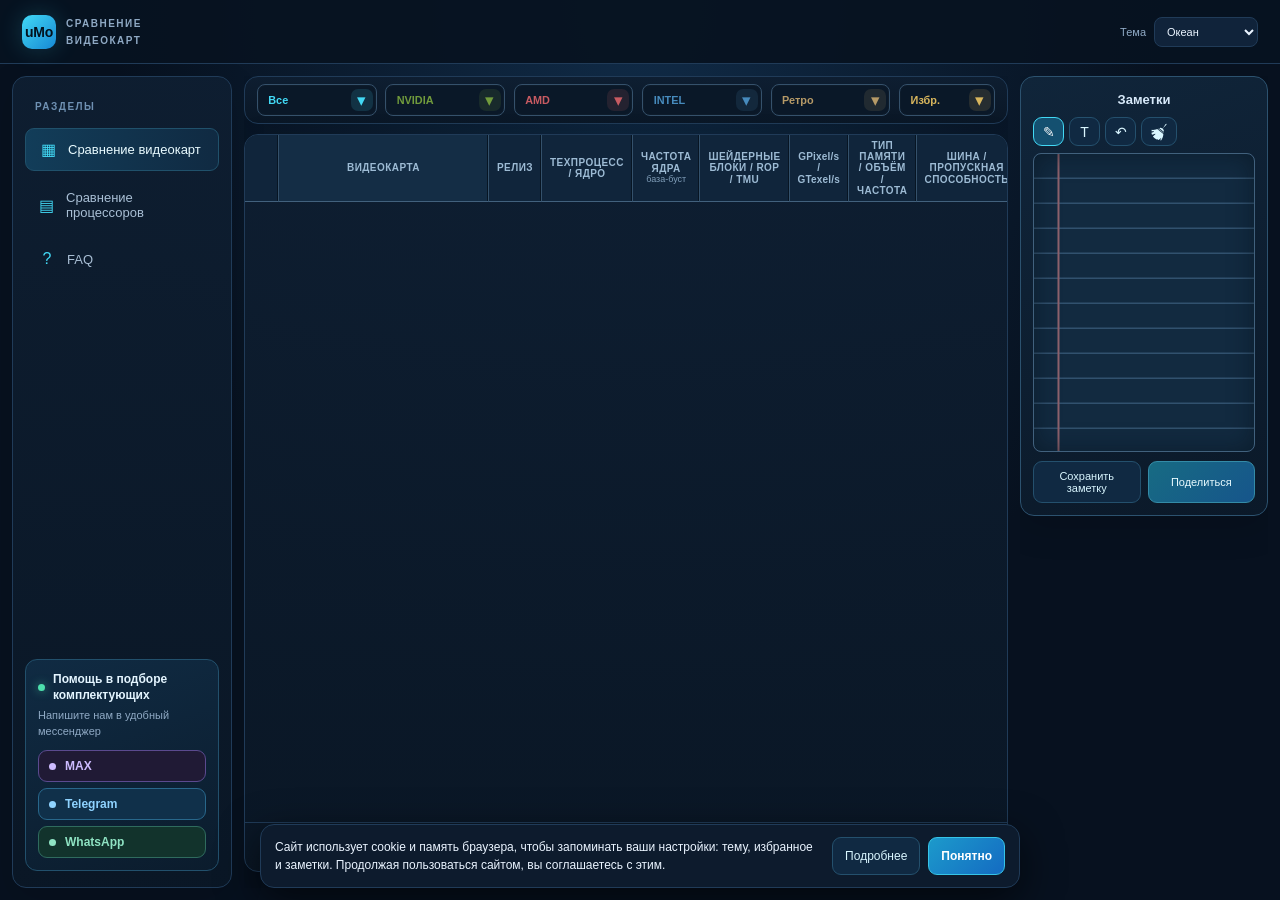
<file: index.html>
<!DOCTYPE html>
<html lang="ru">
<head>
<meta charset="UTF-8"><meta name="viewport" content="width=device-width, initial-scale=1.0, viewport-fit=cover">
<title>Сравнение видеокарт у Мо</title>
<link rel="icon" type="image/png" sizes="32x32" href="[data-uri]">
<link rel="icon" type="image/svg+xml" href="data:image/svg+xml,%3Csvg%20xmlns%3D%27http%3A//www.w3.org/2000/svg%27%20viewBox%3D%270%200%2032%2032%27%3E%3Cdefs%3E%3ClinearGradient%20id%3D%27g%27%20x1%3D%270%27%20y1%3D%270%27%20x2%3D%271%27%20y2%3D%271%27%3E%3Cstop%20offset%3D%270%27%20stop-color%3D%27%2342d9f5%27/%3E%3Cstop%20offset%3D%271%27%20stop-color%3D%27%231688d4%27/%3E%3C/linearGradient%3E%3C/defs%3E%3Crect%20width%3D%2732%27%20height%3D%2732%27%20rx%3D%279%27%20fill%3D%27url%28%23g%29%27/%3E%3Ctext%20x%3D%2716%27%20y%3D%2721.2%27%20text-anchor%3D%27middle%27%20font-family%3D%27Arial%2CHelvetica%2Csans-serif%27%20font-weight%3D%27900%27%20font-size%3D%2713.5%27%20fill%3D%27%2303111d%27%3EuMo%3C/text%3E%3C/svg%3E">
<link rel="apple-touch-icon" sizes="180x180" href="[data-uri]">
<script src="js/features.js"></script>
<link rel="stylesheet" href="css/style.css?v=20261102c">
</head><body>
<div class="app">
<header class="topbar"><button class="burger" id="menuToggle" type="button" aria-label="Меню" aria-expanded="false"><span></span><span></span><span></span></button><div class="brand"><div class="logo">uMo</div><div class="brand-text"><span class="bt-sub">сравнение<br>видеокарт</span><span class="bt-name" data-feature="brandname">у <span>Мо</span></span></div></div><div class="top-actions"><label class="theme-picker-label" for="themePicker" aria-label="Цветовая тема">Тема</label><select id="themePicker" class="theme-picker" aria-label="Выбрать тему"><option value="default">Океан</option><option value="mono">Чёрно-белая</option><option value="light">Светлая</option><option value="purple">Фиолетовая</option><option value="forest">Зелёная</option></select><button class="btn login-btn" id="loginButton" data-feature="login">Войти<span class="login-more"> / Зарегистрироваться</span></button></div></header>
<div class="drawer-backdrop" id="drawerBackdrop"></div><div class="layout">
<aside class="sidebar panel"><div class="section-label">РАЗДЕЛЫ</div><div class="navitem active" data-page="compare"><span class="ico">▦</span>Сравнение видеокарт</div><div class="navitem" data-page="processors" data-feature="processors"><span class="ico">▤</span>Сравнение процессоров</div><div class="navitem" data-page="rate" data-feature="rate"><span class="ico">◈</span>Моя видеокарта</div><div class="navitem" data-page="error" data-feature="error"><span class="ico">⚑</span>Нашли ошибку?</div><div class="navitem" data-page="contact" data-feature="contact"><span class="ico">✉</span>Напишите нам</div><div class="navitem" data-page="faq"><span class="ico">?</span>FAQ</div><div class="help-card"><div class="help-title">Помощь в подборе комплектующих</div><p class="help-sub">Напишите нам в удобный мессенджер</p><div class="help-links"><a class="help-link max" href="https://max.ru/" target="_blank" rel="noopener">MAX</a><a class="help-link tg" href="https://telegram.org/" target="_blank" rel="noopener">Telegram</a><a class="help-link wa" href="https://www.whatsapp.com/" target="_blank" rel="noopener">WhatsApp</a></div></div><button class="btn" id="siteFeedback" data-feature="feedback">✉ Отзыв о сайте</button></aside>
<main class="main">
<div class="filters panel">
<div class="filter-title">ВЫБРАТЬ ВИДЕОКАРТЫ</div>
<div class="gpu-filter all-filter" data-scope="all"><input id="filter-all" type="text" placeholder="Все видеокарты" autocomplete="off" aria-label="Поиск среди всех видеокарт"><button type="button" class="filter-arrow" aria-label="Показать список">▾</button><div class="filter-options"></div></div>
<div class="gpu-filter nvidia-filter" data-scope="NVIDIA"><input id="filter-nvidia" type="text" placeholder="NVIDIA — выбрать модель" autocomplete="off" aria-label="Поиск видеокарт NVIDIA"><button type="button" class="filter-arrow" aria-label="Показать список NVIDIA">▾</button><div class="filter-options"></div></div>
<div class="gpu-filter amd-filter" data-scope="AMD"><input id="filter-amd" type="text" placeholder="AMD — выбрать модель" autocomplete="off" aria-label="Поиск видеокарт AMD"><button type="button" class="filter-arrow" aria-label="Показать список AMD">▾</button><div class="filter-options"></div></div>
<div class="gpu-filter intel-filter" data-scope="INTEL"><input id="filter-intel" type="text" placeholder="INTEL — выбрать модель" autocomplete="off" aria-label="Поиск видеокарт Intel"><button type="button" class="filter-arrow" aria-label="Показать список Intel">▾</button><div class="filter-options"></div></div>
<div class="gpu-filter retro-filter" data-scope="retro"><input id="filter-retro" type="text" placeholder="Ретро карты до 2015г" autocomplete="off" aria-label="Поиск ретро видеокарт до 2015 года"><button type="button" class="filter-arrow" aria-label="Показать список ретро видеокарт">▾</button><div class="filter-options"></div></div>
<div class="gpu-filter favorites-filter" data-scope="favorites"><input id="filter-favorites" type="text" placeholder="★ Избранные" autocomplete="off" aria-label="Избранные видеокарты"><button type="button" class="filter-arrow" aria-label="Показать избранные">▾</button><div class="filter-options"></div></div>
</div>
<section class="table-panel panel"><div class="table-viewport" id="viewport"><table id="gpuTable"><thead><tr><th class="remove-column-head" aria-label="Удалить из сравнения"></th><th>Видеокарта</th><th>Релиз</th><th>Техпроцесс / ядро</th><th>Частота ядра<small>база-буст</small></th><th title="Шейдерные блоки / блоки растеризации (ROP) / текстурные блоки (TMU)">Шейдерные блоки / ROP / TMU</th><th class="nc">GPixel/s / GTexel/s</th><th>Тип памяти / объём / частота</th><th>Шина / пропускная способность</th><th>TDP / рекомендуемый БП</th><th class="col-tensor" hidden title="У AMD — AI-ускорители, у Intel — XMX-блоки">Тензорные ядра / RT-ядра</th><th>Интерфейс / DirectX</th></tr></thead><tbody>
</tbody></table><div class="tgrid" id="gridT" role="table" aria-label="Сравнение видеокарт: видеокарты в столбцах"></div></div><div class="table-bottom"><span class="bottom-spacer"></span><div class="bottom-actions"><button class="btn" id="orientToggle" type="button" aria-pressed="false" title="Повернуть таблицу: видеокарты в столбцах"><svg viewBox="0 0 24 24" width="18" height="18" fill="none" stroke="currentColor" stroke-width="1.8" stroke-linecap="round" stroke-linejoin="round" aria-hidden="true"><rect x="3" y="4" width="18" height="16" rx="2"/><path d="M9 4v16M3 9h18M13 6l2 2-2 2M17 14l-2 2 2 2"/></svg></button><button class="btn" id="clearSearch" type="button" aria-label="Очистить запрос" title="Очистить запрос"><svg viewBox="0 0 24 24" width="18" height="18" fill="currentColor" aria-hidden="true"><path d="M2.4 9.1 1.9 11.1 3.6 11.1 5.0 10.9 5.4 11.3 5.2 11.7 4.7 11.9 1.9 12.9 2.3 14.6 2.7 15.8 4.9 15.1 6.7 14.3 7.0 14.4 7.2 14.6 7.1 15.0 6.4 15.8 3.9 17.9 4.8 19.0 6.7 20.7 8.9 22.0 9.9 21.4 10.2 21.5 10.4 21.8 9.9 22.4 11.2 22.8 12.8 21.7 14.4 20.2 14.7 20.2 15.0 20.4 15.0 20.7 13.4 23.0 15.0 22.9 16.1 21.0 17.0 18.9 17.6 16.6 17.8 14.7 9.6 8.1 7.8 8.8 5.9 9.1 3.9 9.2ZM10.6 7.5 18.2 13.7 18.1 13.1 17.8 12.7 12.0 7.9 11.3 7.5ZM22.0 1.0 21.0 1.3 20.4 1.9 18.1 5.8 16.8 7.2 16.4 7.2 15.2 6.6 14.0 6.3 13.1 6.5 12.5 6.9 18.2 11.6 18.5 10.8 18.4 9.9 18.0 8.9 17.1 7.8 17.1 7.4 18.2 5.9 21.5 2.8 22.0 1.9Z"/></svg></button><button class="btn primary icon-only" id="shareComparison" type="button" aria-label="Поделиться сравнением" title="Поделиться сравнением"><svg viewBox="0 0 24 24" width="16" height="16" fill="none" stroke="currentColor" stroke-width="2" stroke-linecap="round" stroke-linejoin="round" aria-hidden="true"><circle cx="18" cy="5" r="3"></circle><circle cx="6" cy="12" r="3"></circle><circle cx="18" cy="19" r="3"></circle><path d="m8.7 10.7 6.6-4.4M8.7 13.3l6.6 4.4"></path></svg></button></div></div></section><section class="perf-panel" id="perfPanel"><div class="perf-list" id="perfList"></div><div class="perf-empty" id="perfEmpty" aria-hidden="true"></div></section></main>
<aside class="rightbar"><section class="right-card panel drawing-card"><div class="drawing-head">Заметки</div><div class="drawing-tools" role="toolbar" aria-label="Инструменты заметки"><button class="btn drawing-tool active" id="drawTool" type="button" aria-pressed="true" title="Рисовать">✎</button><button class="btn drawing-tool" id="textTool" type="button" aria-pressed="false" title="Добавить текст">T</button><button class="btn drawing-tool" id="undoDrawing" type="button" title="Отменить последнее действие (Ctrl+Z)" aria-label="Отменить последнее действие">↶</button><button class="btn drawing-tool" id="clearDrawing" type="button" title="Очистить лист" aria-label="Очистить лист"><svg viewBox="0 0 24 24" width="18" height="18" fill="currentColor" aria-hidden="true"><path d="M2.4 9.1 1.9 11.1 3.6 11.1 5.0 10.9 5.4 11.3 5.2 11.7 4.7 11.9 1.9 12.9 2.3 14.6 2.7 15.8 4.9 15.1 6.7 14.3 7.0 14.4 7.2 14.6 7.1 15.0 6.4 15.8 3.9 17.9 4.8 19.0 6.7 20.7 8.9 22.0 9.9 21.4 10.2 21.5 10.4 21.8 9.9 22.4 11.2 22.8 12.8 21.7 14.4 20.2 14.7 20.2 15.0 20.4 15.0 20.7 13.4 23.0 15.0 22.9 16.1 21.0 17.0 18.9 17.6 16.6 17.8 14.7 9.6 8.1 7.8 8.8 5.9 9.1 3.9 9.2ZM10.6 7.5 18.2 13.7 18.1 13.1 17.8 12.7 12.0 7.9 11.3 7.5ZM22.0 1.0 21.0 1.3 20.4 1.9 18.1 5.8 16.8 7.2 16.4 7.2 15.2 6.6 14.0 6.3 13.1 6.5 12.5 6.9 18.2 11.6 18.5 10.8 18.4 9.9 18.0 8.9 17.1 7.8 17.1 7.4 18.2 5.9 21.5 2.8 22.0 1.9Z"/></svg></button></div><div class="drawing-paper-wrap"><canvas id="drawingCanvas" aria-label="Поле для рисования и заметок"></canvas></div><div class="drawing-footer"><button class="btn" id="saveDrawing">Сохранить заметку</button><button class="btn send-drawing" id="sendDrawing">Поделиться</button></div></section></aside>
</div></div>
<div class="cookie-bar" id="cookieBar" data-feature="cookies" role="region" aria-label="Уведомление об использовании cookie"><p>Сайт использует cookie и память браузера, чтобы запоминать ваши настройки: тему, избранное и заметки. Продолжая пользоваться сайтом, вы соглашаетесь с этим.</p><div class="cookie-actions"><button class="btn" id="cookieMore" type="button">Подробнее</button><button class="btn primary" id="cookieOk" type="button">Понятно</button></div></div>
<div class="modal-backdrop" id="modalBackdrop" role="dialog" aria-modal="true" aria-labelledby="modalTitle"><div class="site-modal"><button class="modal-close" id="modalClose" aria-label="Закрыть">×</button><h2 id="modalTitle">Связаться с GPU Compare</h2><div id="modalBody"></div><div class="modal-actions"><button class="btn" id="modalCancel">Закрыть</button><button class="btn primary" id="modalSubmit">Продолжить</button></div></div></div>
<script>window.PAGE_TYPE='gpu';</script>
<script src="js/app.js?v=20261102c"></script>
</body>
</file>
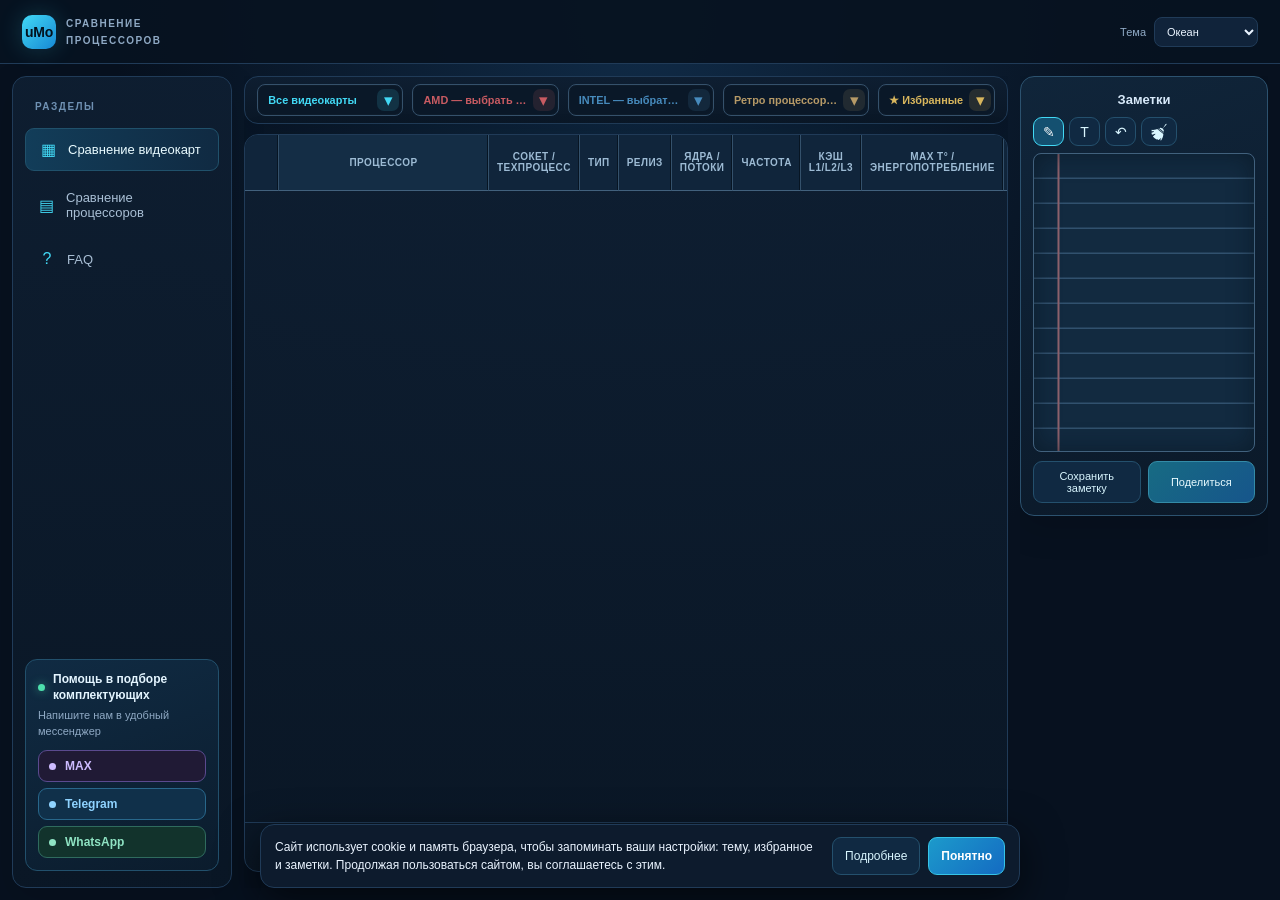
<file: cpu new.html>
<!doctype html>
<html lang="ru">
  <head>
    <meta charset="UTF-8" />
    <meta
      name="viewport"
      content="width=device-width, initial-scale=1.0, viewport-fit=cover"
    />
    <title>Сравнение видеокарт у Мо</title>
    <link
      rel="icon"
      type="image/png"
      sizes="32x32"
      href="[data-uri]"
    />
    <link
      rel="icon"
      type="image/svg+xml"
      href="data:image/svg+xml,%3Csvg%20xmlns%3D%27http%3A//www.w3.org/2000/svg%27%20viewBox%3D%270%200%2032%2032%27%3E%3Cdefs%3E%3ClinearGradient%20id%3D%27g%27%20x1%3D%270%27%20y1%3D%270%27%20x2%3D%271%27%20y2%3D%271%27%3E%3Cstop%20offset%3D%270%27%20stop-color%3D%27%2342d9f5%27/%3E%3Cstop%20offset%3D%271%27%20stop-color%3D%27%231688d4%27/%3E%3C/linearGradient%3E%3C/defs%3E%3Crect%20width%3D%2732%27%20height%3D%2732%27%20rx%3D%279%27%20fill%3D%27url%28%23g%29%27/%3E%3Ctext%20x%3D%2716%27%20y%3D%2721.2%27%20text-anchor%3D%27middle%27%20font-family%3D%27Arial%2CHelvetica%2Csans-serif%27%20font-weight%3D%27900%27%20font-size%3D%2713.5%27%20fill%3D%27%2303111d%27%3EuMo%3C/text%3E%3C/svg%3E"
    />
    <link
      rel="apple-touch-icon"
      sizes="180x180"
      href="[data-uri]"
    />
    <script src="js/features.js"></script>
    <link rel="stylesheet" href="css/style.css" />
  </head>
  <body>
    <div class="app">
      <header class="topbar">
        <button
          class="burger"
          id="menuToggle"
          type="button"
          aria-label="Меню"
          aria-expanded="false"
        >
          <span></span><span></span><span></span>
        </button>
        <div class="brand">
          <div class="logo">uMo</div>
          <div class="brand-text">
            <span class="bt-sub">сравнение<br />процессоров </span
            ><span class="bt-name" data-feature="brandname"
              >у <span>Мо</span></span
            >
          </div>
        </div>
        <div class="top-actions">
          <label
            class="theme-picker-label"
            for="themePicker"
            aria-label="Цветовая тема"
            >Тема</label
          ><select
            id="themePicker"
            class="theme-picker"
            aria-label="Выбрать тему"
          >
            <option value="default">Океан</option>
            <option value="mono">Чёрно-белая</option>
            <option value="light">Светлая</option>
            <option value="purple">Фиолетовая</option>
            <option value="forest">Зелёная</option></select
          ><button class="btn login-btn" id="loginButton" data-feature="login">
            Войти<span class="login-more"> / Зарегистрироваться</span>
          </button>
        </div>
      </header>
      <div class="drawer-backdrop" id="drawerBackdrop"></div>
      <div class="layout">
        <aside class="sidebar panel">
          <div class="section-label">РАЗДЕЛЫ</div>
          <div class="navitem active" data-page="compare">
            <span class="ico">▦</span>Сравнение видеокарт
          </div>
          <div class="navitem" data-page="processors" data-feature="processors">
            <span class="ico">▤</span>Сравнение процессоров
          </div>
          <div class="navitem" data-page="rate" data-feature="rate">
            <span class="ico">◈</span>Моя видеокарта
          </div>
          <div class="navitem" data-page="error" data-feature="error">
            <span class="ico">⚑</span>Нашли ошибку?
          </div>
          <div class="navitem" data-page="contact" data-feature="contact">
            <span class="ico">✉</span>Напишите нам
          </div>
          <div class="navitem" data-page="faq">
            <span class="ico">?</span>FAQ
          </div>
          <div class="help-card">
            <div class="help-title">Помощь в подборе комплектующих</div>
            <p class="help-sub">Напишите нам в удобный мессенджер</p>
            <div class="help-links">
              <a
                class="help-link max"
                href="https://max.ru/"
                target="_blank"
                rel="noopener"
                >MAX</a
              ><a
                class="help-link tg"
                href="https://telegram.org/"
                target="_blank"
                rel="noopener"
                >Telegram</a
              ><a
                class="help-link wa"
                href="https://www.whatsapp.com/"
                target="_blank"
                rel="noopener"
                >WhatsApp</a
              >
            </div>
          </div>
          <button class="btn" id="siteFeedback" data-feature="feedback">
            ✉ Отзыв о сайте
          </button>
        </aside>
        <main class="main">
          <div class="filters panel">
            <div class="filter-title">ВЫБРАТЬ ПРОЦЕССОРЫ</div>
            <div class="gpu-filter all-filter" data-scope="all">
              <input
                id="filter-all"
                type="text"
                placeholder="Все процессоры"
                autocomplete="off"
                aria-label="Поиск среди всех процессоров"
              /><button
                type="button"
                class="filter-arrow"
                aria-label="Показать список"
              >
                ▾
              </button>
              <div class="filter-options"></div>
            </div>
            
            <div class="gpu-filter amd-filter" data-scope="AMD">
              <input
                id="filter-amd"
                type="text"
                placeholder="AMD — выбрать модель"
                autocomplete="off"
                aria-label="Поиск процессоров AMD"
              /><button
                type="button"
                class="filter-arrow"
                aria-label="Показать список AMD"
              >
                ▾
              </button>
              <div class="filter-options"></div>
            </div>
            <div class="gpu-filter intel-filter" data-scope="INTEL">
              <input
                id="filter-intel"
                type="text"
                placeholder="INTEL — выбрать модель"
                autocomplete="off"
                aria-label="Поиск процессоров Intel"
              /><button
                type="button"
                class="filter-arrow"
                aria-label="Показать список Intel"
              >
                ▾
              </button>
              <div class="filter-options"></div>
            </div>
            <div class="gpu-filter retro-filter" data-scope="retro">
              <input
                id="filter-retro"
                type="text"
                placeholder="Ретро процессоры до 2010г"
                autocomplete="off"
                aria-label="Поиск ретро процессоров до 2015 года"
              /><button
                type="button"
                class="filter-arrow"
                aria-label="Показать список ретро процессоров"
              >
                ▾
              </button>
              <div class="filter-options"></div>
            </div>
            <div class="gpu-filter favorites-filter" data-scope="favorites">
              <input
                id="filter-favorites"
                type="text"
                placeholder="★ Избранные"
                autocomplete="off"
                aria-label="Избранные процессоры"
              /><button
                type="button"
                class="filter-arrow"
                aria-label="Показать избранные"
              >
                ▾
              </button>
              <div class="filter-options"></div>
            </div>
          </div>
          <section class="table-panel panel">
            <div class="table-viewport" id="viewport">
              <table id="gpuTable">
                <thead>
                  <tr>
                    <th
                      class="remove-column-head"
                      aria-label="Удалить из сравнения"
                    ></th>
                    <th>Процессор</th>
                    
                    <th>Сокет / техпроцесс</th>
                    <th   
                    >
                      Тип
                    </th>
                    <th>Релиз</th>
                    <th>Ядра / потоки</th>
                    <th>Частота</th>
                    <th>Кэш L1/L2/L3</th>
                    <th>
                      Max t° / энергопотребление
                    </th>
                    <th>Тип памяти</th>
                    <th>Видеоядро</th>
                    <th>Ревизия PCI / количество линий</th>
                    <th>Архитектура</th>
                  </tr>
                </thead>
                <tbody></tbody>
              </table>
              <div
                class="tgrid"
                id="gridT"
                role="table"
                aria-label="Сравнение видеокарт: видеокарты в столбцах"
              ></div>
            </div>
            <div class="table-bottom">
              <span class="bottom-spacer"></span>
              <div class="bottom-actions">
                <button
                  class="btn"
                  id="orientToggle"
                  type="button"
                  aria-pressed="false"
                  title="Повернуть таблицу: видеокарты в столбцах"
                >
                  <svg
                    viewBox="0 0 24 24"
                    width="18"
                    height="18"
                    fill="none"
                    stroke="currentColor"
                    stroke-width="1.8"
                    stroke-linecap="round"
                    stroke-linejoin="round"
                    aria-hidden="true"
                  >
                    <rect x="3" y="4" width="18" height="16" rx="2" />
                    <path d="M9 4v16M3 9h18M13 6l2 2-2 2M17 14l-2 2 2 2" />
                  </svg></button
                ><button
                  class="btn"
                  id="clearSearch"
                  type="button"
                  aria-label="Очистить запрос"
                  title="Очистить запрос"
                >
                  <svg
                    viewBox="0 0 24 24"
                    width="18"
                    height="18"
                    fill="currentColor"
                    aria-hidden="true"
                  >
                    <path
                      d="M2.4 9.1 1.9 11.1 3.6 11.1 5.0 10.9 5.4 11.3 5.2 11.7 4.7 11.9 1.9 12.9 2.3 14.6 2.7 15.8 4.9 15.1 6.7 14.3 7.0 14.4 7.2 14.6 7.1 15.0 6.4 15.8 3.9 17.9 4.8 19.0 6.7 20.7 8.9 22.0 9.9 21.4 10.2 21.5 10.4 21.8 9.9 22.4 11.2 22.8 12.8 21.7 14.4 20.2 14.7 20.2 15.0 20.4 15.0 20.7 13.4 23.0 15.0 22.9 16.1 21.0 17.0 18.9 17.6 16.6 17.8 14.7 9.6 8.1 7.8 8.8 5.9 9.1 3.9 9.2ZM10.6 7.5 18.2 13.7 18.1 13.1 17.8 12.7 12.0 7.9 11.3 7.5ZM22.0 1.0 21.0 1.3 20.4 1.9 18.1 5.8 16.8 7.2 16.4 7.2 15.2 6.6 14.0 6.3 13.1 6.5 12.5 6.9 18.2 11.6 18.5 10.8 18.4 9.9 18.0 8.9 17.1 7.8 17.1 7.4 18.2 5.9 21.5 2.8 22.0 1.9Z"
                    />
                  </svg></button
                ><button
                  class="btn primary icon-only"
                  id="shareComparison"
                  type="button"
                  aria-label="Поделиться сравнением"
                  title="Поделиться сравнением"
                >
                  <svg
                    viewBox="0 0 24 24"
                    width="16"
                    height="16"
                    fill="none"
                    stroke="currentColor"
                    stroke-width="2"
                    stroke-linecap="round"
                    stroke-linejoin="round"
                    aria-hidden="true"
                  >
                    <circle cx="18" cy="5" r="3"></circle>
                    <circle cx="6" cy="12" r="3"></circle>
                    <circle cx="18" cy="19" r="3"></circle>
                    <path d="m8.7 10.7 6.6-4.4M8.7 13.3l6.6 4.4"></path>
                  </svg>
                </button>
              </div>
            </div>
          </section>
          <section class="perf-panel" id="perfPanel">
            <div class="perf-list" id="perfList"></div>
            <div class="perf-empty" id="perfEmpty" aria-hidden="true"></div>
          </section>
        </main>
        <aside class="rightbar">
          <section class="right-card panel drawing-card">
            <div class="drawing-head">Заметки</div>
            <div
              class="drawing-tools"
              role="toolbar"
              aria-label="Инструменты заметки"
            >
              <button
                class="btn drawing-tool active"
                id="drawTool"
                type="button"
                aria-pressed="true"
                title="Рисовать"
              >
                ✎</button
              ><button
                class="btn drawing-tool"
                id="textTool"
                type="button"
                aria-pressed="false"
                title="Добавить текст"
              >
                T</button
              ><button
                class="btn drawing-tool"
                id="undoDrawing"
                type="button"
                title="Отменить последнее действие (Ctrl+Z)"
                aria-label="Отменить последнее действие"
              >
                ↶</button
              ><button
                class="btn drawing-tool"
                id="clearDrawing"
                type="button"
                title="Очистить лист"
                aria-label="Очистить лист"
              >
                <svg
                  viewBox="0 0 24 24"
                  width="18"
                  height="18"
                  fill="currentColor"
                  aria-hidden="true"
                >
                  <path
                    d="M2.4 9.1 1.9 11.1 3.6 11.1 5.0 10.9 5.4 11.3 5.2 11.7 4.7 11.9 1.9 12.9 2.3 14.6 2.7 15.8 4.9 15.1 6.7 14.3 7.0 14.4 7.2 14.6 7.1 15.0 6.4 15.8 3.9 17.9 4.8 19.0 6.7 20.7 8.9 22.0 9.9 21.4 10.2 21.5 10.4 21.8 9.9 22.4 11.2 22.8 12.8 21.7 14.4 20.2 14.7 20.2 15.0 20.4 15.0 20.7 13.4 23.0 15.0 22.9 16.1 21.0 17.0 18.9 17.6 16.6 17.8 14.7 9.6 8.1 7.8 8.8 5.9 9.1 3.9 9.2ZM10.6 7.5 18.2 13.7 18.1 13.1 17.8 12.7 12.0 7.9 11.3 7.5ZM22.0 1.0 21.0 1.3 20.4 1.9 18.1 5.8 16.8 7.2 16.4 7.2 15.2 6.6 14.0 6.3 13.1 6.5 12.5 6.9 18.2 11.6 18.5 10.8 18.4 9.9 18.0 8.9 17.1 7.8 17.1 7.4 18.2 5.9 21.5 2.8 22.0 1.9Z"
                  />
                </svg>
              </button>
            </div>
            <div class="drawing-paper-wrap">
              <canvas
                id="drawingCanvas"
                aria-label="Поле для рисования и заметок"
              ></canvas>
            </div>
            <div class="drawing-footer">
              <button class="btn" id="saveDrawing">Сохранить заметку</button
              ><button class="btn send-drawing" id="sendDrawing">
                Поделиться
              </button>
            </div>
          </section>
        </aside>
      </div>
    </div>
    <div
      class="cookie-bar"
      id="cookieBar"
      data-feature="cookies"
      role="region"
      aria-label="Уведомление об использовании cookie"
    >
      <p>
        Сайт использует cookie и память браузера, чтобы запоминать ваши
        настройки: тему, избранное и заметки. Продолжая пользоваться сайтом, вы
        соглашаетесь с этим.
      </p>
      <div class="cookie-actions">
        <button class="btn" id="cookieMore" type="button">Подробнее</button
        ><button class="btn primary" id="cookieOk" type="button">
          Понятно
        </button>
      </div>
    </div>
    <div
      class="modal-backdrop"
      id="modalBackdrop"
      role="dialog"
      aria-modal="true"
      aria-labelledby="modalTitle"
    >
      <div class="site-modal">
        <button class="modal-close" id="modalClose" aria-label="Закрыть">
          ×
        </button>
        <h2 id="modalTitle">Связаться с GPU Compare</h2>
        <div id="modalBody"></div>
        <div class="modal-actions">
          <button class="btn" id="modalCancel">Закрыть</button
          ><button class="btn primary" id="modalSubmit">Продолжить</button>
        </div>
      </div>
    </div>
    <script src="js/app.js"></script>
  </body>
</html>
</file>
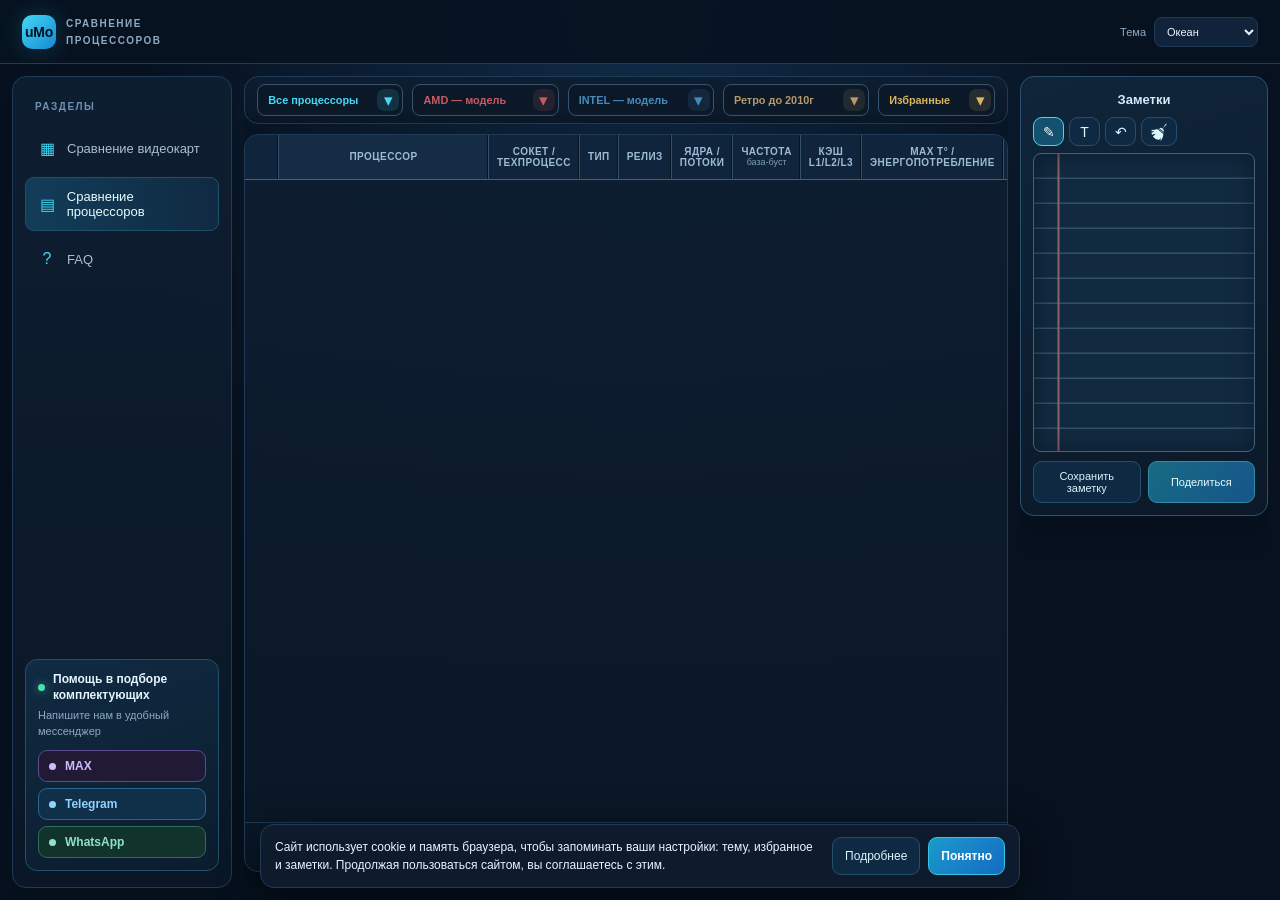
<file: cpu.html>
<!doctype html>
<html lang="ru">
  <head>
    <meta charset="UTF-8" />
    <meta
      name="viewport"
      content="width=device-width, initial-scale=1.0, viewport-fit=cover"
    />
    <title>Сравнение процессоров у Мо</title>
    <link
      rel="icon"
      type="image/png"
      sizes="32x32"
      href="[data-uri]"
    />
    <link
      rel="icon"
      type="image/svg+xml"
      href="data:image/svg+xml,%3Csvg%20xmlns%3D%27http%3A//www.w3.org/2000/svg%27%20viewBox%3D%270%200%2032%2032%27%3E%3Cdefs%3E%3ClinearGradient%20id%3D%27g%27%20x1%3D%270%27%20y1%3D%270%27%20x2%3D%271%27%20y2%3D%271%27%3E%3Cstop%20offset%3D%270%27%20stop-color%3D%27%2342d9f5%27/%3E%3Cstop%20offset%3D%271%27%20stop-color%3D%27%231688d4%27/%3E%3C/linearGradient%3E%3C/defs%3E%3Crect%20width%3D%2732%27%20height%3D%2732%27%20rx%3D%279%27%20fill%3D%27url%28%23g%29%27/%3E%3Ctext%20x%3D%2716%27%20y%3D%2721.2%27%20text-anchor%3D%27middle%27%20font-family%3D%27Arial%2CHelvetica%2Csans-serif%27%20font-weight%3D%27900%27%20font-size%3D%2713.5%27%20fill%3D%27%2303111d%27%3EuMo%3C/text%3E%3C/svg%3E"
    />
    <link
      rel="apple-touch-icon"
      sizes="180x180"
      href="[data-uri]"
    />
    <script src="js/features.js"></script>
    <link rel="stylesheet" href="css/style.css?v=20261102c" />
  </head>
  <body>
    <div class="app">
      <header class="topbar">
        <button
          class="burger"
          id="menuToggle"
          type="button"
          aria-label="Меню"
          aria-expanded="false"
        >
          <span></span><span></span><span></span>
        </button>
        <div class="brand">
          <div class="logo">uMo</div>
          <div class="brand-text">
            <span class="bt-sub">сравнение<br />процессоров </span
            ><span class="bt-name" data-feature="brandname"
              >у <span>Мо</span></span
            >
          </div>
        </div>
        <div class="top-actions">
          <label
            class="theme-picker-label"
            for="themePicker"
            aria-label="Цветовая тема"
            >Тема</label
          ><select
            id="themePicker"
            class="theme-picker"
            aria-label="Выбрать тему"
          >
            <option value="default">Океан</option>
            <option value="mono">Чёрно-белая</option>
            <option value="light">Светлая</option>
            <option value="purple">Фиолетовая</option>
            <option value="forest">Зелёная</option></select
          ><button class="btn login-btn" id="loginButton" data-feature="login">
            Войти<span class="login-more"> / Зарегистрироваться</span>
          </button>
        </div>
      </header>
      <div class="drawer-backdrop" id="drawerBackdrop"></div>
      <div class="layout">
        <aside class="sidebar panel">
          <div class="section-label">РАЗДЕЛЫ</div>
          <div class="navitem" data-page="compare">
            <span class="ico">▦</span>Сравнение видеокарт
          </div>
          <div class="navitem active" data-page="processors" data-feature="processors">
            <span class="ico">▤</span>Сравнение процессоров
          </div>
          <div class="navitem" data-page="rate" data-feature="rate">
            <span class="ico">◈</span>Моя видеокарта
          </div>
          <div class="navitem" data-page="error" data-feature="error">
            <span class="ico">⚑</span>Нашли ошибку?
          </div>
          <div class="navitem" data-page="contact" data-feature="contact">
            <span class="ico">✉</span>Напишите нам
          </div>
          <div class="navitem" data-page="faq">
            <span class="ico">?</span>FAQ
          </div>
          <div class="help-card">
            <div class="help-title">Помощь в подборе комплектующих</div>
            <p class="help-sub">Напишите нам в удобный мессенджер</p>
            <div class="help-links">
              <a
                class="help-link max"
                href="https://max.ru/"
                target="_blank"
                rel="noopener"
                >MAX</a
              ><a
                class="help-link tg"
                href="https://telegram.org/"
                target="_blank"
                rel="noopener"
                >Telegram</a
              ><a
                class="help-link wa"
                href="https://www.whatsapp.com/"
                target="_blank"
                rel="noopener"
                >WhatsApp</a
              >
            </div>
          </div>
          <button class="btn" id="siteFeedback" data-feature="feedback">
            ✉ Отзыв о сайте
          </button>
        </aside>
        <main class="main">
          <div class="filters panel">
            <div class="filter-title">ВЫБРАТЬ ПРОЦЕССОРЫ</div>
            <div class="gpu-filter all-filter" data-scope="all">
              <input
                id="filter-all"
                type="text"
                placeholder="Все процессоры"
                autocomplete="off"
                aria-label="Поиск среди всех процессоров"
              /><button
                type="button"
                class="filter-arrow"
                aria-label="Показать список"
              >
                ▾
              </button>
              <div class="filter-options"></div>
            </div>
            
            <div class="gpu-filter amd-filter" data-scope="AMD">
              <input
                id="filter-amd"
                type="text"
                placeholder="AMD — выбрать модель"
                autocomplete="off"
                aria-label="Поиск процессоров AMD"
              /><button
                type="button"
                class="filter-arrow"
                aria-label="Показать список AMD"
              >
                ▾
              </button>
              <div class="filter-options"></div>
            </div>
            <div class="gpu-filter intel-filter" data-scope="INTEL">
              <input
                id="filter-intel"
                type="text"
                placeholder="INTEL — выбрать модель"
                autocomplete="off"
                aria-label="Поиск процессоров Intel"
              /><button
                type="button"
                class="filter-arrow"
                aria-label="Показать список Intel"
              >
                ▾
              </button>
              <div class="filter-options"></div>
            </div>
            <div class="gpu-filter retro-filter" data-scope="retro">
              <input
                id="filter-retro"
                type="text"
                placeholder="Ретро процессоры до 2010г"
                autocomplete="off"
                aria-label="Поиск ретро процессоров до 2010 года"
              /><button
                type="button"
                class="filter-arrow"
                aria-label="Показать список ретро процессоров"
              >
                ▾
              </button>
              <div class="filter-options"></div>
            </div>
            <div class="gpu-filter favorites-filter" data-scope="favorites">
              <input
                id="filter-favorites"
                type="text"
                placeholder="★ Избранные"
                autocomplete="off"
                aria-label="Избранные процессоры"
              /><button
                type="button"
                class="filter-arrow"
                aria-label="Показать избранные"
              >
                ▾
              </button>
              <div class="filter-options"></div>
            </div>
          </div>
          <section class="table-panel panel">
            <div class="table-viewport" id="viewport">
              <table id="gpuTable">
                <thead>
                  <tr>
                    <th
                      class="remove-column-head"
                      aria-label="Удалить из сравнения"
                    ></th>
                    <th>Процессор</th>
                    
                    <th>Сокет / техпроцесс</th>
                    <th   
                    >
                      Тип
                    </th>
                    <th>Релиз</th>
                    <th>Ядра / потоки</th>
                    <th>Частота<small>база-буст</small></th>
                    <th>Кэш L1/L2/L3</th>
                    <th>
                      Max t° / энергопотребление
                    </th>
                    <th>Тип памяти</th>
                    <th>Видеоядро</th>
                    <th>Ревизия PCI / линий</th>
                    <th>Архитектура</th>
                  </tr>
                </thead>
                <tbody></tbody>
              </table>
              <div
                class="tgrid"
                id="gridT"
                role="table"
                aria-label="Сравнение процессоров: процессоры в столбцах"
              ></div>
            </div>
            <div class="table-bottom">
              <span class="bottom-spacer"></span>
              <div class="bottom-actions">
                <button
                  class="btn"
                  id="orientToggle"
                  type="button"
                  aria-pressed="false"
                  title="Повернуть таблицу: процессоры в столбцах"
                >
                  <svg
                    viewBox="0 0 24 24"
                    width="18"
                    height="18"
                    fill="none"
                    stroke="currentColor"
                    stroke-width="1.8"
                    stroke-linecap="round"
                    stroke-linejoin="round"
                    aria-hidden="true"
                  >
                    <rect x="3" y="4" width="18" height="16" rx="2" />
                    <path d="M9 4v16M3 9h18M13 6l2 2-2 2M17 14l-2 2 2 2" />
                  </svg></button
                ><button
                  class="btn"
                  id="clearSearch"
                  type="button"
                  aria-label="Очистить запрос"
                  title="Очистить запрос"
                >
                  <svg
                    viewBox="0 0 24 24"
                    width="18"
                    height="18"
                    fill="currentColor"
                    aria-hidden="true"
                  >
                    <path
                      d="M2.4 9.1 1.9 11.1 3.6 11.1 5.0 10.9 5.4 11.3 5.2 11.7 4.7 11.9 1.9 12.9 2.3 14.6 2.7 15.8 4.9 15.1 6.7 14.3 7.0 14.4 7.2 14.6 7.1 15.0 6.4 15.8 3.9 17.9 4.8 19.0 6.7 20.7 8.9 22.0 9.9 21.4 10.2 21.5 10.4 21.8 9.9 22.4 11.2 22.8 12.8 21.7 14.4 20.2 14.7 20.2 15.0 20.4 15.0 20.7 13.4 23.0 15.0 22.9 16.1 21.0 17.0 18.9 17.6 16.6 17.8 14.7 9.6 8.1 7.8 8.8 5.9 9.1 3.9 9.2ZM10.6 7.5 18.2 13.7 18.1 13.1 17.8 12.7 12.0 7.9 11.3 7.5ZM22.0 1.0 21.0 1.3 20.4 1.9 18.1 5.8 16.8 7.2 16.4 7.2 15.2 6.6 14.0 6.3 13.1 6.5 12.5 6.9 18.2 11.6 18.5 10.8 18.4 9.9 18.0 8.9 17.1 7.8 17.1 7.4 18.2 5.9 21.5 2.8 22.0 1.9Z"
                    />
                  </svg></button
                ><button
                  class="btn primary icon-only"
                  id="shareComparison"
                  type="button"
                  aria-label="Поделиться сравнением"
                  title="Поделиться сравнением"
                >
                  <svg
                    viewBox="0 0 24 24"
                    width="16"
                    height="16"
                    fill="none"
                    stroke="currentColor"
                    stroke-width="2"
                    stroke-linecap="round"
                    stroke-linejoin="round"
                    aria-hidden="true"
                  >
                    <circle cx="18" cy="5" r="3"></circle>
                    <circle cx="6" cy="12" r="3"></circle>
                    <circle cx="18" cy="19" r="3"></circle>
                    <path d="m8.7 10.7 6.6-4.4M8.7 13.3l6.6 4.4"></path>
                  </svg>
                </button>
              </div>
            </div>
          </section>
          <section class="perf-panel" id="perfPanel">
            <div class="perf-list" id="perfList"></div>
            <div class="perf-empty" id="perfEmpty" aria-hidden="true"></div>
          </section>
        </main>
        <aside class="rightbar">
          <section class="right-card panel drawing-card">
            <div class="drawing-head">Заметки</div>
            <div
              class="drawing-tools"
              role="toolbar"
              aria-label="Инструменты заметки"
            >
              <button
                class="btn drawing-tool active"
                id="drawTool"
                type="button"
                aria-pressed="true"
                title="Рисовать"
              >
                ✎</button
              ><button
                class="btn drawing-tool"
                id="textTool"
                type="button"
                aria-pressed="false"
                title="Добавить текст"
              >
                T</button
              ><button
                class="btn drawing-tool"
                id="undoDrawing"
                type="button"
                title="Отменить последнее действие (Ctrl+Z)"
                aria-label="Отменить последнее действие"
              >
                ↶</button
              ><button
                class="btn drawing-tool"
                id="clearDrawing"
                type="button"
                title="Очистить лист"
                aria-label="Очистить лист"
              >
                <svg
                  viewBox="0 0 24 24"
                  width="18"
                  height="18"
                  fill="currentColor"
                  aria-hidden="true"
                >
                  <path
                    d="M2.4 9.1 1.9 11.1 3.6 11.1 5.0 10.9 5.4 11.3 5.2 11.7 4.7 11.9 1.9 12.9 2.3 14.6 2.7 15.8 4.9 15.1 6.7 14.3 7.0 14.4 7.2 14.6 7.1 15.0 6.4 15.8 3.9 17.9 4.8 19.0 6.7 20.7 8.9 22.0 9.9 21.4 10.2 21.5 10.4 21.8 9.9 22.4 11.2 22.8 12.8 21.7 14.4 20.2 14.7 20.2 15.0 20.4 15.0 20.7 13.4 23.0 15.0 22.9 16.1 21.0 17.0 18.9 17.6 16.6 17.8 14.7 9.6 8.1 7.8 8.8 5.9 9.1 3.9 9.2ZM10.6 7.5 18.2 13.7 18.1 13.1 17.8 12.7 12.0 7.9 11.3 7.5ZM22.0 1.0 21.0 1.3 20.4 1.9 18.1 5.8 16.8 7.2 16.4 7.2 15.2 6.6 14.0 6.3 13.1 6.5 12.5 6.9 18.2 11.6 18.5 10.8 18.4 9.9 18.0 8.9 17.1 7.8 17.1 7.4 18.2 5.9 21.5 2.8 22.0 1.9Z"
                  />
                </svg>
              </button>
            </div>
            <div class="drawing-paper-wrap">
              <canvas
                id="drawingCanvas"
                aria-label="Поле для рисования и заметок"
              ></canvas>
            </div>
            <div class="drawing-footer">
              <button class="btn" id="saveDrawing">Сохранить заметку</button
              ><button class="btn send-drawing" id="sendDrawing">
                Поделиться
              </button>
            </div>
          </section>
        </aside>
      </div>
    </div>
    <div
      class="cookie-bar"
      id="cookieBar"
      data-feature="cookies"
      role="region"
      aria-label="Уведомление об использовании cookie"
    >
      <p>
        Сайт использует cookie и память браузера, чтобы запоминать ваши
        настройки: тему, избранное и заметки. Продолжая пользоваться сайтом, вы
        соглашаетесь с этим.
      </p>
      <div class="cookie-actions">
        <button class="btn" id="cookieMore" type="button">Подробнее</button
        ><button class="btn primary" id="cookieOk" type="button">
          Понятно
        </button>
      </div>
    </div>
    <div
      class="modal-backdrop"
      id="modalBackdrop"
      role="dialog"
      aria-modal="true"
      aria-labelledby="modalTitle"
    >
      <div class="site-modal">
        <button class="modal-close" id="modalClose" aria-label="Закрыть">
          ×
        </button>
        <h2 id="modalTitle">Связаться с GPU Compare</h2>
        <div id="modalBody"></div>
        <div class="modal-actions">
          <button class="btn" id="modalCancel">Закрыть</button
          ><button class="btn primary" id="modalSubmit">Продолжить</button>
        </div>
      </div>
    </div>
    <script>window.PAGE_TYPE='cpu';</script>
    <script src="js/app.js?v=20261102c"></script>
  </body>
</html>
</file>
<file: css/style.css>
:root{--bg:#07111f;--panel:#0d1b2d;--panel2:#10233a;--line:#203b58;--text:#eaf4ff;--muted:#8fa9c4;--cyan:#42d9f5;--blue:#1688d4;--green:#4de0ad;--yellow:#ffcf70}
*{box-sizing:border-box}html,body{margin:0;width:100%;height:100%;overflow:hidden;font-family:Inter,Segoe UI,Arial,sans-serif;background:radial-gradient(ellipse at 50% 0%,#102b47 0%,var(--bg) 58%);color:var(--text)}
button,input,select{font:inherit}.app{height:100vh;display:grid;grid-template-rows:64px minmax(0,1fr)}
.topbar{display:flex;align-items:center;gap:22px;padding:0 22px;border-bottom:1px solid var(--line);background:#071321eF;min-width:0}.brand{display:flex;align-items:center;gap:10px;min-width:225px;font-weight:800;letter-spacing:.4px}.logo{width:34px;height:34px;border-radius:10px;background:linear-gradient(135deg,var(--cyan),var(--blue));display:grid;place-items:center;color:#03111d;font-weight:900;box-shadow:0 0 24px #42d9f533}.brand small{display:block;color:var(--muted);font-size:10px;font-weight:600;letter-spacing:1.5px;margin-top:2px}.search{max-width:560px;flex:1;position:relative}.search input{width:100%;padding:11px 14px 11px 38px;border:1px solid var(--line);border-radius:10px;background:#0b1929;color:var(--text);outline:none}.search:before{content:'⌕';position:absolute;left:13px;top:5px;color:var(--cyan);font-size:25px}.top-actions{margin-left:auto;display:flex;align-items:center;gap:10px}.pill{border:1px solid var(--line);background:#102238;color:#c7d9eb;padding:8px 12px;border-radius:9px;font-size:12px}.status{color:var(--green);font-size:12px;white-space:nowrap}
.layout{display:grid;grid-template-columns:220px minmax(0,1fr) 248px;gap:12px;padding:12px;min-height:0;overflow:hidden}.sidebar,.rightbar,.main{min-height:0;min-width:0}.panel{border:1px solid var(--line);background:linear-gradient(180deg,#0e1e31f5,#0a1726f5);border-radius:14px;box-shadow:0 12px 35px #0002}.sidebar{padding:16px 12px;display:flex;flex-direction:column;gap:8px;overflow:hidden}.sidebar #siteFeedback{margin-top:auto;text-align:left;width:100%}.section-label{font-size:10px;letter-spacing:1.5px;color:#6f91b3;font-weight:800;margin:8px 10px}.navitem{display:flex;align-items:center;gap:10px;padding:11px 12px;border-radius:9px;color:#a9bfd5;font-size:13px}.navitem.active{color:#e9fbff;background:linear-gradient(90deg,#123d59,#102a42);border:1px solid #20516b}.navitem .ico{width:20px;text-align:center;color:var(--cyan);font-size:16px}
.main{display:flex;flex-direction:column;gap:10px;overflow:hidden}.heading{display:flex;align-items:flex-start;justify-content:space-between;gap:16px;padding:5px 3px 2px}.eyebrow{font-size:10px;letter-spacing:2px;color:var(--cyan);font-weight:800;text-transform:uppercase}.heading h1{font-size:24px;margin:5px 0 4px;letter-spacing:-.5px}.heading p{margin:0;color:var(--muted);font-size:12px}.heading-actions{display:flex;gap:8px;padding-top:8px}.btn{border:1px solid #24506d;background:#102942;color:#d9f6ff;border-radius:9px;padding:9px 12px;font-size:12px;cursor:pointer}.btn.primary{background:linear-gradient(135deg,#1c9acb,#146bc2);border-color:#36c4e7;color:white;font-weight:700}.btn:hover{filter:brightness(1.15)}
.filters{display:flex;align-items:center;gap:8px;flex-wrap:wrap;padding:10px 12px}
.filters{gap:10px;padding:12px;align-items:center}
.filter-title{width:100%;font-size:11px;letter-spacing:1px;color:#a9bfd4;margin:0 0 1px 2px}
.gpu-filter{position:relative;flex:1 1 185px;min-width:170px;max-width:260px}
.gpu-filter input{width:100%;height:42px;padding:0 40px 0 13px;border:1px solid #35516b;border-radius:10px;background:#0a1828;color:#eaf4ff;font-size:12px;font-weight:750;outline:none;box-shadow:inset 0 0 0 1px #ffffff04;transition:border-color .15s,box-shadow .15s}
.gpu-filter input::placeholder{opacity:1;color:var(--brand-color);font-weight:800}
.gpu-filter input:focus{border-color:var(--brand-color);box-shadow:0 0 0 3px color-mix(in srgb,var(--brand-color) 18%,transparent)}
.filter-arrow{position:absolute;right:5px;top:5px;width:32px;height:32px;border:0;border-radius:7px;background:color-mix(in srgb,var(--brand-color) 13%,#0b1929);color:var(--brand-color);font-size:17px;cursor:pointer}
.filter-options{display:none;position:absolute;top:calc(100% + 5px);left:0;right:0;z-index:20;max-height:230px;overflow:auto;padding:5px;border:1px solid color-mix(in srgb,var(--brand-color) 45%,#263e57);border-radius:10px;background:#0a1726;box-shadow:0 12px 28px #0009}
.gpu-filter.open .filter-options{display:block}
.filter-option{display:block;width:100%;padding:9px 10px;border:0;border-radius:6px;background:transparent;text-align:left;color:#dceaf7;font-size:11px;cursor:pointer}
.filter-option:hover,.filter-option:focus{background:color-mix(in srgb,var(--brand-color) 16%,#102238);outline:none}
.filter-pending{opacity:.7;cursor:default!important;animation:filterPending 1.2s ease-in-out infinite alternate}
@keyframes filterPending{from{opacity:.45}to{opacity:.9}}
.all-filter{--brand-color:#42d9f5}
.nvidia-filter{--brand-color:#719b3c}
.amd-filter{--brand-color:#c85b62}
.intel-filter{--brand-color:#478bbd}
.retro-filter{--brand-color:#b69a67}
.gpu-name .brand-name{font-weight:800}
.gpu-name .brand-name.nvidia{color:#8cae62}
.gpu-name .brand-name.amd{color:#d47a7f}
.gpu-name .brand-name.intel{color:#72a9d0}
.gpu-name small{color:#8da7c0}
.gpu-mark.nvidia-mark{background:#1b2a1b;color:#9dbb79;border-color:#425d39}
.gpu-mark.amd-mark{background:#302024;color:#d9858a;border-color:#70424a}
.gpu-mark.intel-mark{background:#142b3d;color:#79afd3;border-color:#315c7b}
@media(max-width:900px){.gpu-filter{flex-basis:calc(50% - 10px);max-width:none}.count{margin-left:0}}
@media(max-width:540px){.gpu-filter{flex-basis:100%;max-width:none}.table-bottom{flex-wrap:wrap;white-space:normal}.table-bottom .bottom-spacer{display:none}.table-bottom #shown{width:100%}.table-bottom .bottom-actions{margin-left:auto;flex-wrap:wrap}}
.filter-title{font-size:11px;color:#8ca9c6;font-weight:700;margin-right:2px}.chip{border:1px solid #24405a;color:#a9bfd4;background:#0b1b2d;border-radius:20px;padding:7px 11px;font-size:11px;cursor:pointer}.chip.active{border-color:#2b9dc5;background:#10354b;color:#6ce7ff}.count{margin-left:auto;font-size:11px;color:#91abc5;white-space:nowrap}
.table-panel{display:flex;flex-direction:column;min-height:0;flex:1;overflow:hidden}.table-top{display:flex;align-items:center;justify-content:space-between;padding:12px 14px;border-bottom:1px solid var(--line);gap:12px}.table-top strong{font-size:13px}.table-top span{font-size:11px;color:var(--muted)}.scroll-hint{color:var(--cyan)!important}.table-viewport{position:relative;flex:1;min-height:0;overflow-x:auto;overflow-y:auto;scrollbar-width:thin;scrollbar-color:#247ca2 #091726;overscroll-behavior-x:contain;cursor:ew-resize}.table-viewport::-webkit-scrollbar{height:9px}.table-viewport::-webkit-scrollbar-track{background:#091726}.table-viewport::-webkit-scrollbar-thumb{background:#1e6688;border-radius:10px;border:2px solid #091726}
.table-viewport::-webkit-scrollbar:vertical{width:9px}.table-viewport::-webkit-scrollbar-thumb:vertical{background:#247ca2;border-radius:10px;border:2px solid #091726}
.remove-gpu{display:inline-flex;align-items:center;justify-content:center;width:100%;height:100%;min-height:28px;padding:0;border:0;background:transparent;color:#a9c1d5;font-size:25px;line-height:1;font-weight:900;cursor:pointer;transition:color .15s,transform .15s}.remove-gpu:hover{color:#ff6575;transform:scale(1.18)}.remove-gpu:focus-visible{outline:1px solid #ff6575;outline-offset:-3px;border-radius:4px}.remove-cell{width:34px;min-width:34px;max-width:34px;padding:4px!important;text-align:center!important;vertical-align:middle}.remove-column-head{width:34px;min-width:34px;max-width:34px;padding:4px!important;background:#10253b!important}.already-selected td{outline:1px solid #43d9a3;outline-offset:-1px}
.gpu-name{gap:8px}
table{border-collapse:separate;border-spacing:0;min-width:100%;width:max-content;table-layout:auto;font-size:12px}thead th{position:sticky;top:0;z-index:2;background:#10253b;color:#9dbbd4;font-size:10px;text-transform:uppercase;letter-spacing:.45px;text-align:left;padding:10px 9px;border-bottom:1px solid #31516d;border-right:1px solid #1b354e;white-space:normal;overflow-wrap:normal;word-break:normal;line-height:1.25}tbody td{padding:11px 9px;border-bottom:1px solid #1b3046;border-right:1px solid #142a40;color:#d5e5f3;white-space:nowrap;background:#0b1929}tbody tr:nth-child(even) td{background:#0e1e30}tbody tr:hover td{background:#123149}th:first-child,td:first-child{position:sticky;left:0;z-index:4;width:34px;min-width:34px;max-width:34px}thead th:first-child{z-index:7;background:#142d45}tbody td:first-child{background:#10243a;font-weight:700}tbody tr:nth-child(even) td:first-child{background:#132a41}tbody tr:hover td:first-child{background:#16415b}thead th:nth-child(2),tbody td:nth-child(2){position:sticky;left:34px;z-index:3;min-width:210px;background:#10243a}thead th:nth-child(2){z-index:6;background:#142d45}tbody tr:nth-child(even) td:nth-child(2){background:#132a41}tbody tr:hover td:nth-child(2){background:#16415b}.gpu-name{display:flex;align-items:center;gap:10px}.gpu-mark{width:29px;height:29px;border-radius:8px;display:grid;place-items:center;background:#163b54;color:var(--cyan);font-size:10px;font-weight:900;border:1px solid #245975}.gpu-name small{display:block;color:#7f9db8;font-weight:500;font-size:10px;margin-top:4px}.badge{display:inline-block;padding:4px 7px;border-radius:5px;background:#133c35;color:#68e4b8;font-size:10px}.badge.blue{background:#13344d;color:#6bdcff}.muted{color:#7795b3}.table-bottom{display:flex;align-items:center;gap:12px;padding:8px 10px;font-size:10px;color:#7896b4;border-top:1px solid var(--line);min-height:42px;white-space:nowrap}.table-bottom .bottom-spacer{flex:1}.table-bottom .bottom-position{display:flex;align-items:center;gap:5px}.table-bottom .bottom-actions{display:flex;align-items:center;justify-content:flex-end;gap:6px}.table-bottom .bottom-actions .btn{padding:6px 8px;font-size:10px;border-radius:7px}.table-bottom .scroll-hint{white-space:nowrap}.table-bottom #shown{margin-right:auto}.progress{height:4px;background:#14283b;border-radius:4px;width:90px;overflow:hidden;display:inline-block;vertical-align:middle;margin-left:7px}.progress i{display:block;height:100%;background:linear-gradient(90deg,#198bce,#43e0ee);border-radius:4px}
.rightbar{display:flex;flex-direction:column;gap:12px;overflow:hidden}.right-card{padding:15px}.card-head{display:flex;justify-content:space-between;align-items:center;font-size:13px;font-weight:750;margin-bottom:13px}.live-dot{width:7px;height:7px;border-radius:50%;background:var(--green);display:inline-block;margin-right:6px;box-shadow:0 0 10px #4de0ad88}.selected{border:1px solid #22506c;border-radius:10px;background:linear-gradient(145deg,#102b43,#0c1c2d);padding:13px;margin-bottom:10px}.selected-title{display:flex;gap:10px;align-items:center;font-weight:700;font-size:12px}.big-chip{width:39px;height:39px;border-radius:10px;background:#123b55;border:1px solid #24617d;color:var(--cyan);display:grid;place-items:center;font-weight:900}.selected p{font-size:11px;color:#8daac4;line-height:1.5;margin:10px 0}.statline{display:flex;justify-content:space-between;font-size:11px;margin-top:10px;color:#a7bfd5}.statline b{color:#e6f5ff}.meter{height:5px;background:#1a3045;border-radius:8px;margin-top:6px;overflow:hidden}.meter i{display:block;height:100%;background:linear-gradient(90deg,#178bc8,#49e0e8);border-radius:8px}.compare-empty{border:1px dashed #2b4963;border-radius:10px;padding:13px;color:#8ca9c4;font-size:11px;line-height:1.55}.tips{font-size:11px;line-height:1.6;color:#8faac3}.tips li{margin:7px 0}.tip-icon{color:var(--green);margin-right:5px}.footer-note{margin-top:auto;padding:11px 13px;color:#7594b2;font-size:10px;line-height:1.5}
.drawing-card{display:flex;flex-direction:column;gap:0;flex:0 0 auto;height:360px;min-height:300px;padding:12px;background:linear-gradient(160deg,#10253a,#0b1929);color:#eaf4ff;overflow:hidden;border-color:#2c526f}
.drawing-head{flex:0 0 auto;text-align:center;font-size:13px;font-weight:800;color:#d8eafa;padding:3px 2px 10px}.drawing-head small{display:block;font-size:10px;font-weight:500;color:#89a8c4;margin-top:4px}
.drawing-paper-wrap{position:relative;flex:1;min-height:0;overflow:hidden;border:1px solid #41617d;border-radius:8px;background-color:#122a40;background-image:linear-gradient(to right,transparent 0,transparent 23px,#8e626d 24px,#8e626d 25px,transparent 26px),repeating-linear-gradient(to bottom,#122a40 0,#122a40 23px,#31516e 24px,#31516e 25px);box-shadow:inset 0 0 24px #06101b88}
#drawingCanvas{display:block;width:100%;height:100%;touch-action:none;cursor:url("data:image/svg+xml,%3Csvg xmlns='http://www.w3.org/2000/svg' width='24' height='24' viewBox='0 0 24 24'%3E%3Cpath d='M3 21l4.5-1L21 6.5 17.5 3 4 16.5 3 21z' fill='%23f4c542' stroke='%232b3440' stroke-width='1.5' stroke-linejoin='round'/%3E%3Cpath d='M14.5 6l3.5 3.5' stroke='%232b3440' stroke-width='1.5'/%3E%3C/svg%3E") 2 20, crosshair}
.drawing-footer{display:flex;gap:7px;flex:0 0 auto;padding:9px 0 0}.drawing-footer .btn{flex:1;padding:8px 5px;font-size:10px}.drawing-footer .send-drawing{background:linear-gradient(135deg,#176b83,#16558b);border-color:#348ba7;color:#e8fbff}.right-actions{display:grid;grid-template-columns:1fr;gap:7px}.right-actions .btn{width:100%;text-align:center}.messenger{font-weight:800;padding:8px 10px}.messenger.max{border-color:#4b6f93;background:#142b45;color:#c9e0ff}.messenger.telegram{border-color:#28678b;background:#12364d;color:#9ad9ff}.messenger.whatsapp{border-color:#326d61;background:#14372f;color:#9ce4c8}.login-btn{background:linear-gradient(135deg,#1b9ac1,#1767ad);border-color:#38b7d9;color:white;font-weight:750}.favorites-filter{--brand-color:#d8b65d;flex:0 0 150px;max-width:180px;min-width:145px}.favorites-filter input{color:#e6ca77}.favorite-toggle{border:1px solid #6e6038;background:#2b281c;color:#e6c75d;border-radius:9px;padding:9px 12px;font-size:11px;cursor:pointer;white-space:nowrap}.favorite-toggle.active{background:#55461e;border-color:#e4c15b;color:#ffe27b;box-shadow:0 0 0 2px #e4c15b22}.favorite-star{display:block;width:100%;border:0;background:transparent;color:#9b9e9f;font-size:19px;line-height:1.05;cursor:pointer;padding:1px 0 3px}.favorite-star.is-favorite{color:#f2ce55;text-shadow:0 0 8px #e8bf4533}.favorite-star:hover{transform:scale(1.12)}.remove-cell{height:56px}.remove-cell .remove-gpu{height:26px;min-height:26px;font-size:23px}.top-help{color:#c3d8e9;font-size:13px;font-weight:750;white-space:nowrap}.top-messengers{display:flex;gap:6px;align-items:center}.topbar .top-actions{gap:8px}.navitem{cursor:pointer}.navitem:hover{background:#10263a;color:#e6f6ff}.count{display:none!important}.filter-title{display:none!important}.modal-backdrop{position:fixed;inset:0;z-index:1000;display:none;align-items:center;justify-content:center;padding:20px;background:#020812b8;backdrop-filter:blur(5px)}.modal-backdrop.open{display:flex}.site-modal{width:min(460px,100%);padding:22px;border:1px solid #315675;border-radius:16px;background:linear-gradient(160deg,#10243a,#091522);box-shadow:0 25px 80px #0009}.site-modal h2{font-size:19px;margin:0 0 10px}.site-modal p{font-size:13px;color:#a9bfd5;line-height:1.6}.site-modal input,.site-modal textarea{width:100%;margin:6px 0;padding:11px;border:1px solid #2c4a65;border-radius:8px;background:#081727;color:#eaf4ff}.modal-actions{display:flex;justify-content:flex-end;gap:8px;margin-top:14px}.modal-close{float:right;border:0;background:transparent;color:#9ab4ca;font-size:22px;cursor:pointer}

@media(max-width:1150px){.layout{grid-template-columns:185px minmax(0,1fr)}.brand{min-width:190px}.heading h1{font-size:21px}.top-help{display:none}}
@media(max-width:760px){.layout{grid-template-columns:1fr;padding:8px}.sidebar{display:none}.topbar{padding:0 12px;gap:10px}.brand{min-width:0}.brand .brand-text{display:none}.top-actions{gap:5px}.top-messengers .messenger{display:none}.login-btn{font-size:10px;padding:7px}.heading{display:none}.heading-actions{padding-top:10px}.heading h1{font-size:20px}.filters{gap:5px}.table-top{align-items:flex-start;flex-direction:column}.table-bottom{gap:6px;padding:6px}.table-bottom .bottom-actions .btn{padding:5px 6px;font-size:9px}.table-bottom .progress{width:55px}.app{grid-template-rows:58px minmax(0,1fr)}}

/* Таблица: отдельная колонка удаления и ширина колонок по содержимому */


#gpuTable thead th:first-child{width:34px;min-width:34px;max-width:34px}




/* Улучшение заголовков и сетки таблицы */
#gpuTable{border-collapse:separate;border-spacing:0;table-layout:auto;width:auto;min-width:100%}
#gpuTable thead th{
  text-align:center!important;vertical-align:middle;padding:11px 13px!important;
  white-space:normal!important;overflow-wrap:normal;word-break:normal;
  line-height:1.3;
  border-right:1px solid #34516b!important;border-bottom:1px solid #42617d!important;
  box-shadow:inset -1px 0 0 #071523;
}
#gpuTable thead th:nth-child(2){text-align:center!important}
#gpuTable thead th.remove-column-head{width:34px;min-width:34px;max-width:34px;padding:4px!important}
#gpuTable tbody td{padding:11px 13px!important;border-right:1px solid #29435c!important;border-bottom:1px solid #263e56!important}
/* Более компактные строки таблицы: больше видеокарт помещается на экране */
#gpuTable tbody td{padding:6px 10px!important;line-height:1.2}
#gpuTable tbody td.remove-cell{padding:3px!important}
#gpuTable .gpu-mark{width:24px;height:24px;border-radius:6px}
#gpuTable .gpu-name{gap:7px}
#gpuTable .gpu-name small{margin-top:2px;line-height:1.15}
#gpuTable .badge{padding:3px 6px}
#gpuTable .remove-gpu{min-height:22px}
#gpuTable tbody td.remove-cell{padding:4px!important;border-right:1px solid #34516b!important}
#gpuTable thead th:last-child,#gpuTable tbody td:last-child{border-right:1px solid #34516b!important}

/* Верхняя помощь и мессенджеры: единая визуальная группа */
.top-help-group{display:flex;align-items:center;gap:15px;min-width:0;flex:1}
.top-help{font-size:16px;font-weight:800;letter-spacing:.15px;color:#cce8f5;white-space:nowrap;animation:helpGlow 3.2s ease-in-out infinite;text-shadow:0 0 0 rgba(66,217,245,0)}
@keyframes helpGlow{0%,100%{color:#9db9cb;text-shadow:0 0 0 rgba(66,217,245,0);opacity:.82}50%{color:#e2f8ff;text-shadow:0 0 12px rgba(66,217,245,.28);opacity:1}}
.top-help-group .top-messengers{flex:0 0 auto}
.topbar .top-actions{margin-left:auto;flex:0 0 auto}
@media(max-width:1350px){.topbar{gap:14px}.top-help-group{gap:10px}.top-help{font-size:14px}.messenger{padding:7px 8px}}
@media(max-width:1150px){.top-help{display:block}.top-help-group{gap:8px}.top-messengers .messenger{display:inline-flex}.brand{min-width:180px}}
@media(max-width:900px){.top-help-group{gap:8px}.top-help{font-size:12px}.top-messengers{gap:4px}.messenger{font-size:10px;padding:6px}}
@media(max-width:650px){.top-help-group{display:none}}
@media(prefers-reduced-motion:reduce){.top-help{animation:none}}
/* Дополнительные изменения интерфейса */
.drawing-card{height:420px;min-height:350px}
.top-help{font-size:15px;color:#e4f5ff;text-shadow:0 0 5px #168bff,0 0 12px #168bff;animation:helpBluePulse 1.35s ease-in-out infinite}
@keyframes helpBluePulse{0%,100%{color:#a8dfff;text-shadow:0 0 3px #087cff,0 0 7px #087cff;opacity:.78}50%{color:#ffffff;text-shadow:0 0 7px #168bff,0 0 18px #168bff,0 0 27px #075dff;opacity:1}}
.messenger.max{border-color:#7860ad;background:#29213e;color:#d8c6ff;box-shadow:inset 0 0 0 1px #a58bd022}
.site-modal.rate-modal{position:relative;width:min(960px,100%);max-height:92vh;max-height:92dvh;display:flex;flex-direction:column;padding:0;overflow:hidden}
.site-modal.rate-modal h2{margin:0;padding:20px 56px 4px 24px;font-size:20px}
.site-modal.rate-modal h2:before{content:'◈';margin-right:10px;color:var(--cyan)}
.site-modal.rate-modal .modal-close{position:absolute;top:14px;right:16px;float:none}
.site-modal.rate-modal #modalBody{flex:1;min-height:0;overflow:auto;padding:4px 24px 14px;overscroll-behavior:contain}
.site-modal.rate-modal .modal-actions{margin:0;padding:14px 24px;border-top:1px solid #1d3850;background:#0a1828}
.rate-sub{margin:0 0 14px;font-size:13px;line-height:1.5;color:#8fa9c4}
.rate-hint{margin:10px 2px 0;font-size:12px;color:#6f8fad}
.rate-row{margin:0 0 12px;padding:14px;border:1px solid #234560;border-radius:14px;background:linear-gradient(160deg,#0c2033,#091827)}
.rate-grid{display:grid;grid-template-columns:minmax(0,1.15fr) minmax(0,1.25fr) 120px;gap:12px}
.rate-field,.rate-seg-wrap{display:flex;flex-direction:column;gap:6px;min-width:0}
.rate-label{font-size:12px;font-weight:700;color:#8fa9c4}
.rate-row input{width:100%;height:42px;margin:0;padding:0 12px;border:1px solid #2c4a65;border-radius:10px;background:#071523;color:#eaf4ff;font-size:13px;outline:none;transition:border-color .15s,box-shadow .15s}
.rate-row input:focus{border-color:#42d9f5;box-shadow:0 0 0 3px #42d9f522}
.rate-game-wrap{position:relative}
.rate-game-wrap .rate-game{padding-right:42px}
.rate-game-toggle{position:absolute;right:4px;top:4px;width:34px;height:34px;border:0;border-radius:8px;background:#10263a;color:#8dbbd4;font-size:14px;cursor:pointer}
.rate-game-toggle:hover,.rate-game-toggle[aria-expanded=true]{color:#42d9f5;background:#15364d}
.rate-suggestions{position:absolute;top:calc(100% + 4px);left:0;right:0;z-index:30;max-height:200px;overflow:auto;border:1px solid #315675;border-radius:10px;background:#071523;box-shadow:0 14px 30px #000a}
.rate-suggestions[hidden]{display:none}
.rate-suggestion{display:block;width:100%;padding:10px 12px;border:0;border-bottom:1px solid #16314a;background:transparent;color:#e5f5ff;font-size:13px;text-align:left;cursor:pointer}
.rate-suggestion:last-child{border-bottom:0}
.rate-suggestion:hover,.rate-suggestion:focus{background:#12354c;color:#63e3f5;outline:none}
.rate-settings{display:flex;flex-wrap:wrap;align-items:flex-end;gap:12px 28px;margin-top:12px;padding-top:12px;border-top:1px dashed #234560}
.rate-seg{display:inline-flex;gap:2px;padding:3px;border:1px solid #2a4660;border-radius:10px;background:#071523}
.rate-choice{padding:7px 14px;border:0;border-radius:7px;background:transparent;color:#a9c4da;font-size:12px;white-space:nowrap;cursor:pointer;transition:background .15s,color .15s}
.rate-choice:hover{color:#e8fbff}
.rate-choice.active{background:#145070;color:#fff;box-shadow:inset 0 0 0 1px #42d9f555}
.remove-rate-row{margin-left:auto;padding:8px 12px;border:1px solid #553644;border-radius:9px;background:#2a1723;color:#ff9aa8;font-size:12px;cursor:pointer}
.remove-rate-row:hover{background:#48202e;border-color:#ff8195}
.rate-row:only-child .remove-rate-row{display:none}
@media(prefers-reduced-motion:reduce){.top-help{animation:none}}

/* ===== v7 ===== */
/* 1. Поля выбора: всегда одна строка, ширина подстраивается под таблицу */
.filters{flex-wrap:nowrap;gap:clamp(4px,.7vw,10px);padding:12px clamp(8px,1vw,12px)}
.gpu-filter,.favorites-filter{flex:1 1 0%;min-width:0;max-width:none}
.favorites-filter{flex-grow:.8}
.gpu-filter input{padding:0 30px 0 clamp(7px,.8vw,13px);font-size:clamp(10px,.85vw,12px);text-overflow:ellipsis;box-sizing:border-box}
.filter-arrow{width:22px;height:22px;right:4px;top:50%;transform:translateY(-50%);padding:0;display:grid;place-items:center;line-height:1;box-sizing:border-box}
.filter-options{width:max-content;min-width:100%;max-width:min(320px,90vw)}
.filter-option{white-space:nowrap;overflow:hidden;text-overflow:ellipsis}
.gpu-filter:nth-last-child(-n+2) .filter-options{left:auto;right:0}

/* 2. Перетаскивание строк */
tbody td:nth-child(2){cursor:grab;user-select:none}
.row-grip{flex:0 0 auto;width:9px;color:#5f84a3;font-size:15px;line-height:1;letter-spacing:-3px;touch-action:none}
tbody tr:hover .row-grip{color:var(--cyan)}
body.is-row-dragging,body.is-row-dragging *{cursor:grabbing!important;user-select:none}
tr.row-dragging td{background:#173b57!important;box-shadow:0 -1px 0 #42d9f5,0 1px 0 #42d9f5,0 12px 16px -10px #000}
tr.row-dragging td:nth-child(n+3){position:relative;z-index:1}
tr.row-dragging td:nth-child(-n+2){z-index:5}
/* 3. Шкалы производительности */
[data-brand=NVIDIA]{--c1:#4f7a2a;--c2:#a6d36a}
[data-brand=AMD]{--c1:#b5434b;--c2:#f08e93}
[data-brand=INTEL]{--c1:#2f78ad;--c2:#7cc6f2}
.mini-perf{display:flex;align-items:center;gap:8px;margin-top:8px}
.mini-perf b{min-width:36px;text-align:right;font-size:10px;color:#9fc0da;font-variant-numeric:tabular-nums}
.mini-track,.perf-track{flex:1;height:7px;border-radius:6px;background:#14283b;overflow:hidden}
.mini-fill,.perf-fill{display:block;height:100%;width:0;min-width:3px;border-radius:6px;background:linear-gradient(90deg,var(--c1,#178bc8),var(--c2,#49e0e8));transition:width .8s cubic-bezier(.22,.8,.3,1)}
.perf-panel{flex:0 0 auto;padding:9px 14px 10px}
.perf-head{display:flex;align-items:center;gap:10px;margin-bottom:6px}
.perf-head strong{font-size:13px}
.perf-head span{margin-right:auto;font-size:11px;color:var(--muted)}
.perf-head .btn{padding:4px 10px;font-size:11px}
.perf-list{position:relative;max-height:126px;overflow-x:hidden;overflow-y:auto;scrollbar-width:thin;scrollbar-color:#247ca2 #091726}
.perf-panel.collapsed .perf-list,.perf-panel.collapsed .perf-empty{display:none}
.perf-empty{font-size:11px;color:#7f9db8}
.perf-empty[hidden]{display:none}
.perf-row{display:grid;grid-template-columns:20px minmax(120px,220px) 1fr 52px;align-items:center;gap:10px;height:25px;font-size:12px;color:#d5e5f3;transition:transform .6s cubic-bezier(.22,.8,.3,1),opacity .35s}
.perf-row.entering{opacity:0}
.perf-row.leaving{position:absolute;left:0;right:0;opacity:0;pointer-events:none;transition:opacity .25s}
.perf-rank{text-align:center;font-size:11px;color:#7f9db8}
.perf-name{overflow:hidden;white-space:nowrap;text-overflow:ellipsis;font-weight:700}
.perf-val{text-align:right;font-weight:800;font-variant-numeric:tabular-nums}
@media(prefers-reduced-motion:reduce){.mini-fill,.perf-fill,.perf-row{transition:none!important}}

/* ===== v8: столбцы ===== */
/* Ширина столбца = самое широкое значение в нём (ячейки без переноса), заголовки переносятся только между словами */
#gpuTable thead th small{display:block;margin-top:3px;font-size:9px;font-weight:500;letter-spacing:0;text-transform:none;color:#7f9db8}
#gpuTable thead th.nc{text-transform:none;letter-spacing:.2px}
#gpuTable tbody td:nth-child(n+3){text-align:center;font-variant-numeric:tabular-nums}

/* v12: компактнее шапка таблицы и панель выбора видеокарт */
#gpuTable thead th{padding:5px 8px!important;line-height:1.12!important}
#gpuTable thead th small{margin-top:1px!important;line-height:1.1!important}
#gpuTable thead th.remove-column-head{padding:3px!important}
.filters{padding:7px clamp(8px,1vw,12px)!important;gap:clamp(4px,.7vw,10px)!important}
.gpu-filter input{height:32px!important;min-height:32px!important;border-radius:8px!important;box-sizing:border-box}
.table-bottom #shown{display:none}

/* ===== v17: помощь в левом блоке, адаптив (компьютеры >1150px не затронуты) ===== */
.burger,.drawer-backdrop{display:none}
.sidebar{overflow-y:auto;scrollbar-width:thin;scrollbar-color:#247ca2 transparent}
.sidebar #siteFeedback{margin-top:0}
.help-card{margin-top:auto;padding:12px;border:1px solid #22506c;border-radius:12px;background:linear-gradient(160deg,#102b43,#0b1c2d)}
.help-title{display:flex;align-items:center;gap:8px;font-size:12px;font-weight:800;line-height:1.3;color:#e4f5ff}
.help-title:before{content:'';flex:0 0 auto;width:7px;height:7px;border-radius:50%;background:var(--green);box-shadow:0 0 10px #4de0ad99}
.help-sub{margin:5px 0 10px;font-size:11px;line-height:1.45;color:#8fa9c4}
.help-links{display:grid;gap:6px}
.help-link{display:flex;align-items:center;gap:9px;padding:8px 10px;border:1px solid var(--hc);border-radius:9px;background:var(--hb);color:var(--hf);font-size:12px;font-weight:750;text-decoration:none;transition:filter .15s,transform .15s}
.help-link:before{content:'';width:7px;height:7px;border-radius:50%;background:currentColor}
.help-link:hover{filter:brightness(1.2);transform:translateX(2px)}
.help-link.max{--hc:#5b4a8f;--hb:#201a35;--hf:#cdbbff}
.help-link.tg{--hc:#28678b;--hb:#10304a;--hf:#8fd3ff}
.help-link.wa{--hc:#2f6b5e;--hb:#12332c;--hf:#8fe3c3}
.burger:focus-visible,.help-link:focus-visible,.rate-choice:focus-visible,.remove-rate-row:focus-visible,.rate-game-toggle:focus-visible{outline:2px solid #42d9f5;outline-offset:2px}
@media(max-height:760px){.navitem{padding:8px 12px}.sidebar{gap:6px}}
@media(max-width:1150px){
 html{overflow-x:hidden;overflow-y:auto}
 html,body{height:auto;min-height:100%}
 body{overflow:visible}
 html.menu-open{overflow:hidden}
 .app{display:block;height:auto;min-height:100vh;min-height:100dvh}
 .topbar{position:sticky;top:0;z-index:60;height:58px;gap:10px;padding:0 max(12px,env(safe-area-inset-right)) 0 max(12px,env(safe-area-inset-left))}
 .burger{display:inline-flex;flex:0 0 auto;flex-direction:column;justify-content:center;gap:4px;width:40px;height:40px;padding:0 10px;border:1px solid var(--line);border-radius:10px;background:#102238;cursor:pointer}
 .burger span{display:block;height:2px;border-radius:2px;background:#c7d9eb}
 .brand{min-width:0}
 .layout{display:block;overflow:visible;padding:10px max(10px,env(safe-area-inset-right)) calc(14px + env(safe-area-inset-bottom)) max(10px,env(safe-area-inset-left))}
 .main{overflow:visible}
 .sidebar{display:flex;position:fixed;z-index:300;top:0;bottom:0;left:0;width:min(300px,86vw);padding:calc(16px + env(safe-area-inset-top)) 14px calc(16px + env(safe-area-inset-bottom));border-radius:0 16px 16px 0;transform:translateX(-105%);visibility:hidden;transition:transform .25s ease,visibility 0s .25s}
 html.menu-open .sidebar{transform:none;visibility:visible;transition:transform .25s ease}
 .drawer-backdrop{display:block;position:fixed;inset:0;z-index:250;background:#020812b0;opacity:0;pointer-events:none;transition:opacity .25s}
 html.menu-open .drawer-backdrop{opacity:1;pointer-events:auto}
 .navitem{padding:13px 12px;font-size:14px}
 .table-panel{flex:none}
 .table-viewport{max-height:70vh;max-height:70dvh}
 .rightbar{display:block;margin-top:10px;overflow:visible}
 .drawing-card{height:360px;min-height:0}
 .scroll-hint{display:none}
}
@media(max-width:760px){
 .login-more{display:none}
 .hide-sm{display:none}
 .topbar{height:48px;gap:8px}
 .logo{width:28px;height:28px;border-radius:8px;font-size:10px}
 .burger{width:34px;height:34px;padding:0 8px;gap:3px}
 .login-btn{padding:6px 10px;font-size:11px}
 .layout{padding:6px max(6px,env(safe-area-inset-right)) calc(10px + env(safe-area-inset-bottom)) max(6px,env(safe-area-inset-left))}
 .main{gap:6px}
 .navitem{padding:10px 12px;font-size:13px}
 .filters{display:grid;grid-template-columns:repeat(3,minmax(0,1fr));gap:5px!important;padding:6px!important}
 .gpu-filter input{height:32px!important;min-height:32px!important;font-size:12px;padding:0 26px 0 8px}
 .filter-arrow{width:22px;height:22px;right:3px;font-size:14px}
 .filter-options{max-height:min(260px,45vh)}
 .gpu-filter:nth-child(3) .filter-options,.gpu-filter:nth-child(6) .filter-options{left:50%;right:auto;transform:translateX(-50%)}
 .gpu-filter:nth-child(4) .filter-options,.gpu-filter:nth-child(7) .filter-options{left:auto;right:0;transform:none}
 #gpuTable{font-size:10.5px}
 #gpuTable thead th{font-size:8.5px;padding:4px 5px!important}
 #gpuTable tbody td{padding:4px 6px!important}
 #gpuTable thead th:first-child,#gpuTable tbody td:first-child{width:28px;min-width:28px;max-width:28px}
 #gpuTable thead th:nth-child(2),#gpuTable tbody td:nth-child(2){left:28px;width:92px;min-width:92px;max-width:92px;white-space:normal}
 #gpuTable .gpu-mark,#gpuTable .gpu-name small{display:none}
 #gpuTable .gpu-name{gap:4px;font-size:11px}
 #gpuTable .mini-perf{margin-top:4px;gap:4px}.tg-head{display:flex;flex-direction:column;align-items:stretch}.tg-head .t-name{min-height:2.5em;overflow-wrap:anywhere}.tg-head .mini-perf{margin-top:auto!important;width:100%}
 .remove-cell{height:44px}
 .remove-cell .remove-gpu{height:20px;min-height:20px;font-size:19px}
 .favorite-star{font-size:15px}
 .mini-perf b{min-width:26px;font-size:9px}
 .mini-track,.perf-track{height:5px}
 .table-bottom{flex-wrap:wrap;white-space:normal;gap:6px;padding:5px 6px;min-height:0}
 .table-bottom .bottom-position{width:100%}
 .table-bottom .bottom-spacer{display:none}
 .table-bottom .bottom-actions{width:100%;flex-wrap:nowrap}
 .table-bottom .bottom-actions .btn{flex:1 1 auto;padding:6px 8px;font-size:10px}
 .table-bottom .bottom-actions #clearSearch{flex:0 0 auto}
 .tgrid{--tl:78px;--tw:100px;font-size:10.5px}
 .tg-row>*{padding:6px}
 .tg-row>.tg-label{font-size:8.5px}
 .tg-head small{display:none}
 .t-name{font-size:11px}
 .t-btn{width:22px;height:22px}
 .tg-head .mini-perf{margin-top:5px;gap:4px}
 .perf-panel{padding:6px 10px 8px}
 .perf-head{flex-wrap:wrap;gap:4px 8px;margin-bottom:4px}
 .perf-head strong{font-size:12px}
 .perf-head span{order:3;flex-basis:100%;margin:0;font-size:10px}
 .perf-list{max-height:150px}
 .perf-row{grid-template-columns:18px minmax(0,1fr) 44px;grid-template-areas:"r n v" ". t t";height:auto;row-gap:3px;padding:3px 0;font-size:11px}
 .perf-rank{grid-area:r}.perf-name{grid-area:n}.perf-val{grid-area:v}.perf-track{grid-area:t}
 .drawing-card{height:260px;padding:10px}
}
@media(max-width:640px){
 .modal-backdrop{align-items:flex-end;padding:0}
 .site-modal,.site-modal.rate-modal{width:100%;max-height:92vh;max-height:92dvh;border-radius:18px 18px 0 0}
 .site-modal{overflow:auto;padding:20px 16px calc(16px + env(safe-area-inset-bottom))}
 .site-modal input,.site-modal textarea{font-size:14px}
 .site-modal.rate-modal h2{padding:18px 52px 2px 16px;font-size:18px}
 .site-modal.rate-modal #modalBody{padding:4px 14px 10px}
 .site-modal.rate-modal .modal-actions{padding:12px 14px calc(12px + env(safe-area-inset-bottom))}
 .rate-row input{font-size:14px}
 .rate-grid{grid-template-columns:1fr}
 .rate-seg-wrap{width:100%}
 .rate-seg{display:flex}
 .rate-choice{flex:1;padding:10px 6px}
 .remove-rate-row{width:100%;margin-left:0}
}
@media(prefers-reduced-motion:reduce){.sidebar,.drawer-backdrop{transition:none!important}}

/* ===== v18: ориентация таблицы, кнопки под таблицей ===== */
.table-panel:not(.orient-h) #gridT,.table-panel.orient-h #gpuTable{display:none}
.tgrid{--tl:132px;--tw:128px;display:grid;grid-template-columns:minmax(min-content,var(--tl)) repeat(var(--n,1),minmax(var(--tw),1fr));width:max(100%,calc(var(--tl) + var(--n,1)*var(--tw)));background:#0b1929;font-size:12px;color:#d5e5f3}
.tg-row{display:contents}
.tg-row>*{min-width:0;padding:9px 10px;border-right:1px solid #29435c;border-bottom:1px solid #263e56;background:#0b1929}
.tg-row.alt>*{background:#0e1e30}
.tg-row>.tg-corner,.tg-row>.tg-head{position:sticky;top:0;z-index:3;background:#142d45;text-align:center}
.tg-row>.tg-corner{left:0;z-index:5}
.tg-row>.tg-label{position:sticky;left:0;z-index:2;background:#10253b;color:#9dbbd4;font-size:10px;font-weight:700;letter-spacing:.4px;text-transform:uppercase;line-height:1.25}
.tg-row.alt>.tg-label{background:#122a42}
.tg-label.nc{text-transform:none;letter-spacing:.2px}
.tg-label small{display:block;margin-top:3px;font-size:9px;font-weight:500;letter-spacing:0;text-transform:none;color:#7f9db8}
.tg-cell{display:flex;align-items:center;justify-content:center;text-align:center;line-height:1.3;overflow-wrap:anywhere;font-variant-numeric:tabular-nums}
.tg-head{cursor:grab;user-select:none}
.tg-row>.tg-head.col-dragging{background:#1b4764}
.t-empty{display:flex;align-items:center;justify-content:center;font-size:11px;font-weight:600;color:#8fa9c4;cursor:default}
.t-acts{display:flex;align-items:center;gap:2px;margin:-3px -4px 3px}
.t-grip{margin-right:auto;padding-left:2px;color:#5f84a3;font-size:14px;line-height:1;letter-spacing:-3px;cursor:grab;touch-action:none}
.t-btn{width:24px;height:24px;padding:0;border:0;border-radius:6px;background:transparent;color:#a9c1d5;font-size:18px;line-height:1;cursor:pointer}
.t-btn:hover{color:#ff6575}
.t-btn.fav{font-size:15px;color:#9b9e9f}
.t-btn.fav:hover,.t-btn.fav.is-favorite{color:#f2ce55}
.t-name{display:block;font-size:12px;font-weight:800;line-height:1.2}
.tg-head[data-brand=NVIDIA] .t-name{color:#8cae62}
.tg-head[data-brand=AMD] .t-name{color:#d47a7f}
.tg-head[data-brand=INTEL] .t-name{color:#72a9d0}
.tg-head small{display:block;margin-top:3px;font-size:9.5px;font-weight:500;color:#7f9db8}
.btn svg{vertical-align:-2px}
.btn[aria-pressed=true]{border-color:#36c4e7;background:#12425a;color:#fff}
#orientToggle svg{margin-right:5px}
#clearSearch{display:inline-flex;align-items:center;justify-content:center;padding:6px 9px}
#clearSearch:hover{color:#ff7a89;border-color:#7a3a48}
@supports(-webkit-touch-callout:none){.site-modal input,.site-modal textarea,.rate-row input{font-size:16px}@media(max-width:760px){.gpu-filter input{font-size:16px}}}

/* v19: темы, более ровные шкалы и инструменты заметок */
.theme-picker-label{font-size:11px;color:var(--muted)}.theme-picker{max-width:120px;padding:7px 8px;border:1px solid var(--line);border-radius:8px;background:var(--panel2);color:var(--text);font-size:11px;min-width:0}
body.theme-mono{--bg:#101010;--panel:#1a1a1a;--panel2:#252525;--line:#444;--text:#f4f4f4;--muted:#b7b7b7;--cyan:#fff;--blue:#777;--green:#ddd;--yellow:#eee;background:#111;color:#f4f4f4}
body.theme-mono .panel,body.theme-mono .sidebar,body.theme-mono .right-card{background:#191919;border-color:#444}body.theme-mono .topbar{background:#111;border-color:#444}body.theme-mono .btn,body.theme-mono .chip,body.theme-mono .theme-picker{background:#292929;color:#f4f4f4;border-color:#555}body.theme-mono tbody td,body.theme-mono .tg-row>*{background:#181818;color:#eee}body.theme-mono thead th,body.theme-mono .tg-row>.tg-head{background:#303030;color:#eee}body.theme-mono .mini-fill,body.theme-mono .perf-fill{background:linear-gradient(90deg,#777,#eee)}
body.theme-light{--bg:#edf2f7;--panel:#fff;--panel2:#f2f5f8;--line:#c7d2df;--text:#172536;--muted:#5d7084;--cyan:#087fa3;--blue:#247bb5;--green:#16825e;background:#edf2f7;color:#172536}body.theme-light .panel,body.theme-light .right-card{background:#fff;border-color:#c7d2df}body.theme-light .topbar{background:#fff}body.theme-light .btn,body.theme-light .theme-picker{background:#edf3f8;color:#172536;border-color:#b8c8d8}body.theme-light .gpu-filter input,body.theme-light .rate-row input{background:#fff;color:#172536}body.theme-light tbody td,body.theme-light .tg-row>*{background:#fff;color:#172536}body.theme-light thead th,body.theme-light .tg-row>.tg-head{background:#e5edf5;color:#25394d}body.theme-light .drawing-paper-wrap{background-color:#fff;background-image:linear-gradient(to right,transparent 0,transparent 23px,#e7b6bf 24px,#e7b6bf 25px,transparent 26px),repeating-linear-gradient(to bottom,#fff 0,#fff 23px,#dce5ee 24px,#dce5ee 25px)}
body.theme-purple{--bg:#100c20;--panel:#1b1430;--panel2:#281d40;--line:#483663;--text:#f3eaff;--muted:#b4a1cf;--cyan:#d6a5ff;--blue:#8b5bd1;--green:#8fe3c0;background:#100c20;color:#f3eaff}body.theme-purple .panel,body.theme-purple .right-card{background:#1b1430;border-color:#483663}body.theme-purple .topbar{background:#130e23}
body.theme-forest{--bg:#081812;--panel:#10261d;--panel2:#173528;--line:#285440;--text:#e6f7ec;--muted:#9bbca7;--cyan:#77e5b4;--blue:#2b9a72;--green:#80e4ad;background:#081812;color:#e6f7ec}body.theme-forest .panel,body.theme-forest .right-card{background:#10261d;border-color:#285440}body.theme-forest .topbar{background:#091b13}
.perf-panel{border:0!important;box-shadow:none!important;background:transparent!important;border-radius:0!important;padding:0 4px 6px!important}.perf-panel .perf-head{display:none!important}.perf-list{max-height:126px}
#orientToggle{width:34px;height:30px;padding:5px!important;display:inline-flex;align-items:center;justify-content:center}#orientToggle svg{margin:0!important;width:18px;height:18px}.table-bottom .scroll-hint{font-size:19px;line-height:1;color:var(--cyan)}.table-bottom .bottom-position{min-width:30px;justify-content:center}.icon-only{width:34px;height:30px;padding:5px!important;display:inline-flex;align-items:center;justify-content:center}
.remove-gpu{font-size:0!important}.remove-gpu svg{width:15px;height:15px;display:block;margin:auto}.remove-gpu:hover{color:#ff6575!important}.t-btn.rm{display:inline-flex;align-items:center;justify-content:center}.t-btn.rm svg{width:15px;height:15px}.t-btn.rm:hover{color:#ff6575}
.drawing-share-actions{display:flex;gap:10px;flex-wrap:wrap}.drawing-share-actions .btn{flex:1;min-width:140px}.drawing-tools{display:flex;gap:5px;padding:0 0 7px;flex:0 0 auto}.drawing-tool{display:inline-flex;align-items:center;justify-content:center;min-width:31px;height:29px;padding:4px 8px;font-size:14px}.drawing-tool.active{background:#145070;border-color:#42d9f5;color:#fff}.drawing-card{height:440px}.drawing-paper-wrap{flex:1;min-height:100px}.drawing-footer .btn{font-size:11px}.drawing-card #drawingCanvas{display:block;width:100%;height:100%;touch-action:none;cursor:url("data:image/svg+xml,%3Csvg xmlns='http://www.w3.org/2000/svg' width='24' height='24' viewBox='0 0 24 24'%3E%3Cpath d='M3 21l4.5-1L21 6.5 17.5 3 4 16.5 3 21z' fill='%23f4c542' stroke='%232b3440' stroke-width='1.5' stroke-linejoin='round'/%3E%3Cpath d='M14.5 6l3.5 3.5' stroke='%232b3440' stroke-width='1.5'/%3E%3C/svg%3E") 2 20, crosshair}.drawing-card.text-mode #drawingCanvas{cursor:text}.drawing-text-editor{position:absolute;z-index:5;min-width:90px;max-width:calc(100% - 12px);min-height:28px;padding:2px 4px;border:1px dashed #42d9f5;border-radius:3px;background:#f5fbff;color:#17364e;font:16px/1.35 Segoe UI,Arial,sans-serif;outline:0;white-space:pre-wrap;overflow-wrap:anywhere;box-shadow:0 0 0 2px #42d9f522}.drawing-text-editor:empty:before{content:"Введите текст…";color:#7b93a6;pointer-events:none}
.mini-perf{min-height:16px;margin-top:6px!important}.gpu-name{align-items:flex-start!important}.gpu-name>span:last-child{display:flex;flex-direction:column;min-width:0}.gpu-name .mini-perf{margin-top:auto!important;width:100%}.gpu-name .brand-name{display:block;min-height:2.4em;line-height:1.2;overflow-wrap:anywhere}.gpu-name .mini-perf .mini-track{min-width:0}.gpu-name .mini-perf b{flex:0 0 30px}
@media(max-width:1150px){.theme-picker-label{display:none}.theme-picker{max-width:100px;padding:6px 4px;font-size:10px}.drawing-card{height:380px}}
@media(max-width:760px){.theme-picker{max-width:92px;font-size:10px}.top-actions{gap:5px}.mini-perf{margin-top:auto!important}.gpu-name .brand-name{min-height:2.5em;font-size:10.5px}.gpu-name .mini-perf{margin-top:auto!important}.perf-panel{padding:0 2px 5px!important}.perf-list{max-height:150px}.drawing-card{height:320px}.drawing-tools{gap:4px}.drawing-tool{height:32px;min-width:36px}}
@media(max-width:420px){.theme-picker{max-width:82px}.login-btn{font-size:10px;padding:5px 7px}.drawing-footer{gap:5px}.drawing-footer .btn{padding:8px 3px;font-size:10px}}

/* v21: thinner pencil cursor and readable inline text in every theme */
.drawing-card #drawingCanvas{cursor:url("data:image/svg+xml,%3Csvg xmlns='http://www.w3.org/2000/svg' width='24' height='24' viewBox='0 0 24 24'%3E%3Cpath d='M3 21l4.5-1L21 6.5 17.5 3 4 16.5 3 21z' fill='%23f4c542' stroke='%232b3440' stroke-width='1.1' stroke-linejoin='round'/%3E%3Cpath d='M14.5 6l3.5 3.5' stroke='%232b3440' stroke-width='1.1'/%3E%3C/svg%3E") 2 20, crosshair}
.drawing-text-editor{background:#13263a;color:#fff;caret-color:#fff;border-color:var(--cyan)}
.drawing-text-editor:empty:before{color:#aebfd0}
body.theme-mono .drawing-text-editor,body.theme-purple .drawing-text-editor,body.theme-forest .drawing-text-editor{background:#151515;color:#fff;caret-color:#fff}
body.theme-light .drawing-text-editor{background:#fff;color:#111;caret-color:#111;border-color:#087fa3}
body.theme-light .drawing-text-editor:empty:before{color:#6d7c8b}


/* ===== v22: компактная колонка видеокарт ===== */
@media(min-width:761px){#gpuTable tbody td:nth-child(2) .gpu-name{gap:6px;align-items:center!important}#gpuTable .gpu-mark{width:23px;height:23px;border-radius:5px;font-size:9px;flex:0 0 23px}#gpuTable .gpu-name small{display:block!important;font-size:9px;line-height:1.1;margin-top:2px;white-space:nowrap;color:var(--muted,#8da7c0)!important}#gpuTable .gpu-name .brand-name{min-height:0!important;line-height:1.15;font-size:11px;white-space:nowrap;overflow-wrap:normal}#gpuTable tbody td:nth-child(2){min-width:165px!important;width:165px;padding:7px 8px!important}}
.drawing-text-editor{background:var(--draw-editor-bg,#f5fbff);color:var(--draw-editor-color,#17364e);caret-color:var(--draw-editor-color,#17364e)}
body:not(.theme-light):not(.theme-bw) .drawing-text-editor{--draw-editor-bg:#f5fbff;--draw-editor-color:#17364e}
body.theme-dark .drawing-text-editor,body.theme-ocean .drawing-text-editor,body.theme-purple .drawing-text-editor,body.theme-green .drawing-text-editor,body.theme-bw:not(.theme-light) .drawing-text-editor{--draw-editor-bg:#101820;--draw-editor-color:#fff}


/* ===== v23: подзаголовок карты и кисть ===== */
@media(min-width:761px){#gpuTable tbody td:nth-child(2) .gpu-name{align-items:center!important;gap:6px}#gpuTable tbody td:nth-child(2) .gpu-name>span:last-child{min-width:0}#gpuTable tbody td:nth-child(2) .gpu-name small{display:block!important;font-size:9px;line-height:1.1;margin-top:2px;white-space:nowrap;color:#8da7c0!important}#gpuTable tbody td:nth-child(2) .gpu-name .brand-name{display:block;white-space:nowrap;font-size:11px}}

/* v24 focused refinements */
.faq-page{max-width:100%;line-height:1.65;color:var(--text,#dce9f5)}
.faq-page .faq-intro{font-size:1.02em;color:var(--muted,#8fa9c0);margin:0 0 18px}
.faq-page h2{font-size:1.08em;margin:22px 0 6px;color:var(--accent,#42d9f5)}
.faq-page p{margin:0 0 10px}
/* FAQ opens as a dedicated, scrollable reading page rather than a tiny dialog */
.site-modal.faq-reading{width:min(900px,94vw);max-height:90vh;overflow-y:auto;padding:28px}
.site-modal.faq-reading h2{font-size:24px;line-height:1.25;margin:0 40px 18px 0}
@media(max-width:640px){.site-modal.faq-reading{width:100%;max-height:94vh;max-height:94dvh;padding:24px 16px calc(18px + env(safe-area-inset-bottom));border-radius:18px 18px 0 0}.site-modal.faq-reading h2{font-size:20px}}
/* The light theme uses light page, cards, table and drawing canvas surroundings */
body[data-theme="light"],body.theme-light{--bg:#f3f6fa;--panel:#ffffff;--panel2:#eaf0f6;--text:#152334;--muted:#596b7d;--line:#ccd7e2;--accent:#087ea4;background:#f3f6fa!important;color:#152334!important}
body[data-theme="light"] .panel,body.theme-light .panel,body[data-theme="light"] .sidebar,body.theme-light .sidebar,body[data-theme="light"] .right-card,body.theme-light .right-card,body[data-theme="light"] .filters,body.theme-light .filters,body[data-theme="light"] .table-panel,body.theme-light .table-panel{background:#fff!important;color:#152334!important;border-color:#ccd7e2!important}
body[data-theme="light"] .main,body.theme-light .main,body[data-theme="light"] .layout,body.theme-light .layout,body[data-theme="light"] .content,body.theme-light .content{background:#f3f6fa!important}
body[data-theme="light"] input,body.theme-light input,body[data-theme="light"] textarea,body.theme-light textarea{background:#fff!important;color:#152334!important;border-color:#ccd7e2!important}
/* Column orientation: reserve equal space for GPU names so performance scales line up */
.tg-head{min-height:132px}
.tg-head .t-name{min-height:42px;display:flex;align-items:flex-start;justify-content:center}
.tg-head .mini-perf{margin-top:auto!important}
@media(max-width:760px){.drawing-tool.active{background:var(--accent,#42d9f5)!important;color:#07111f!important;border-color:var(--accent,#42d9f5)!important;box-shadow:0 0 0 2px color-mix(in srgb,var(--accent,#42d9f5) 30%,transparent);font-weight:900}.drawing-tool{min-width:36px}}


/* ===== uMo v25: логотип, фирменный текст, cookie-бар ===== */
/* uMo: логотип и фирменный текст */
.logo{font-size:14px;letter-spacing:-.2px}
.brand-text{display:flex;align-items:center;gap:10px;height:34px}
.bt-sub{display:block;color:var(--muted);font-size:10px;font-weight:600;letter-spacing:1.5px;line-height:17px;text-transform:uppercase;white-space:nowrap}
.bt-name{font-size:36px;line-height:34px;font-weight:800;letter-spacing:.3px;color:var(--text);white-space:nowrap}
.bt-name span{color:var(--cyan)}
#clearDrawing:hover{color:#ff7a89;border-color:#7a3a48}
/* уведомление о cookie */
.cookie-bar{display:none;position:fixed;left:12px;right:12px;bottom:calc(12px + env(safe-area-inset-bottom));z-index:900;max-width:760px;margin:0 auto;padding:12px 14px;gap:14px;align-items:center;border:1px solid var(--line);border-radius:14px;background:var(--panel);color:var(--text);box-shadow:0 12px 40px #0009;font-size:12px;line-height:1.5}
.cookie-bar.show{display:flex}
.cookie-bar p{margin:0;flex:1;min-width:0}
.cookie-actions{display:flex;gap:8px;flex:0 0 auto}
@media(max-width:760px){
 .logo{font-size:10.5px;letter-spacing:-.1px}
 .brand .brand-text{display:flex;gap:7px;height:28px}
 .bt-sub{font-size:8.5px;line-height:14px;letter-spacing:1px}
 .bt-name{font-size:29px;line-height:28px}
}
@media(max-width:520px){.cookie-bar.show{flex-direction:column;align-items:stretch;gap:8px;padding:10px 12px;font-size:11.5px;line-height:1.4}.cookie-actions{justify-content:flex-end}.cookie-actions .btn{padding:7px 12px;font-size:11px}}
@media(max-width:359px){html:not(.off-brandname) .bt-sub{display:none}}

/* Колонка «Тензорные/RT-ядра»: скрыта, пока в данных нет значений (управляется из js/app.js) */
.col-tensor[hidden]{display:none}

/* ==== Страница процессоров (cpu.html) ==== */
/* Марка производителя чуть шире, чтобы 4 буквы (EPYC, XEON, ATOM) влезали без переноса.
   Действует только на странице процессоров (у body есть класс page-cpu). */
body.page-cpu #gpuTable .gpu-mark{width:auto;min-width:29px;padding:0 5px;font-size:9px}
@media(min-width:761px){body.page-cpu #gpuTable .gpu-mark{flex:0 0 auto;width:auto;min-width:23px;border-radius:5px;font-size:8.5px}}
/* Иконки типа (десктоп/ноутбук/сервер) — по центру ячейки */
#gpuTable .cpu-type-cell{text-align:center;color:#8fb6d1}
#gpuTable .cpu-type-cell svg{vertical-align:middle}
/* Строки процессоров без данных производительности (perf=0, класс is-empty у ячейки имени):
   мини-шкала «Производительность» под ними не показывается. */
body.page-cpu #gpuTable td.cpu-name-cell.is-empty .mini-perf{display:none}
</file>
